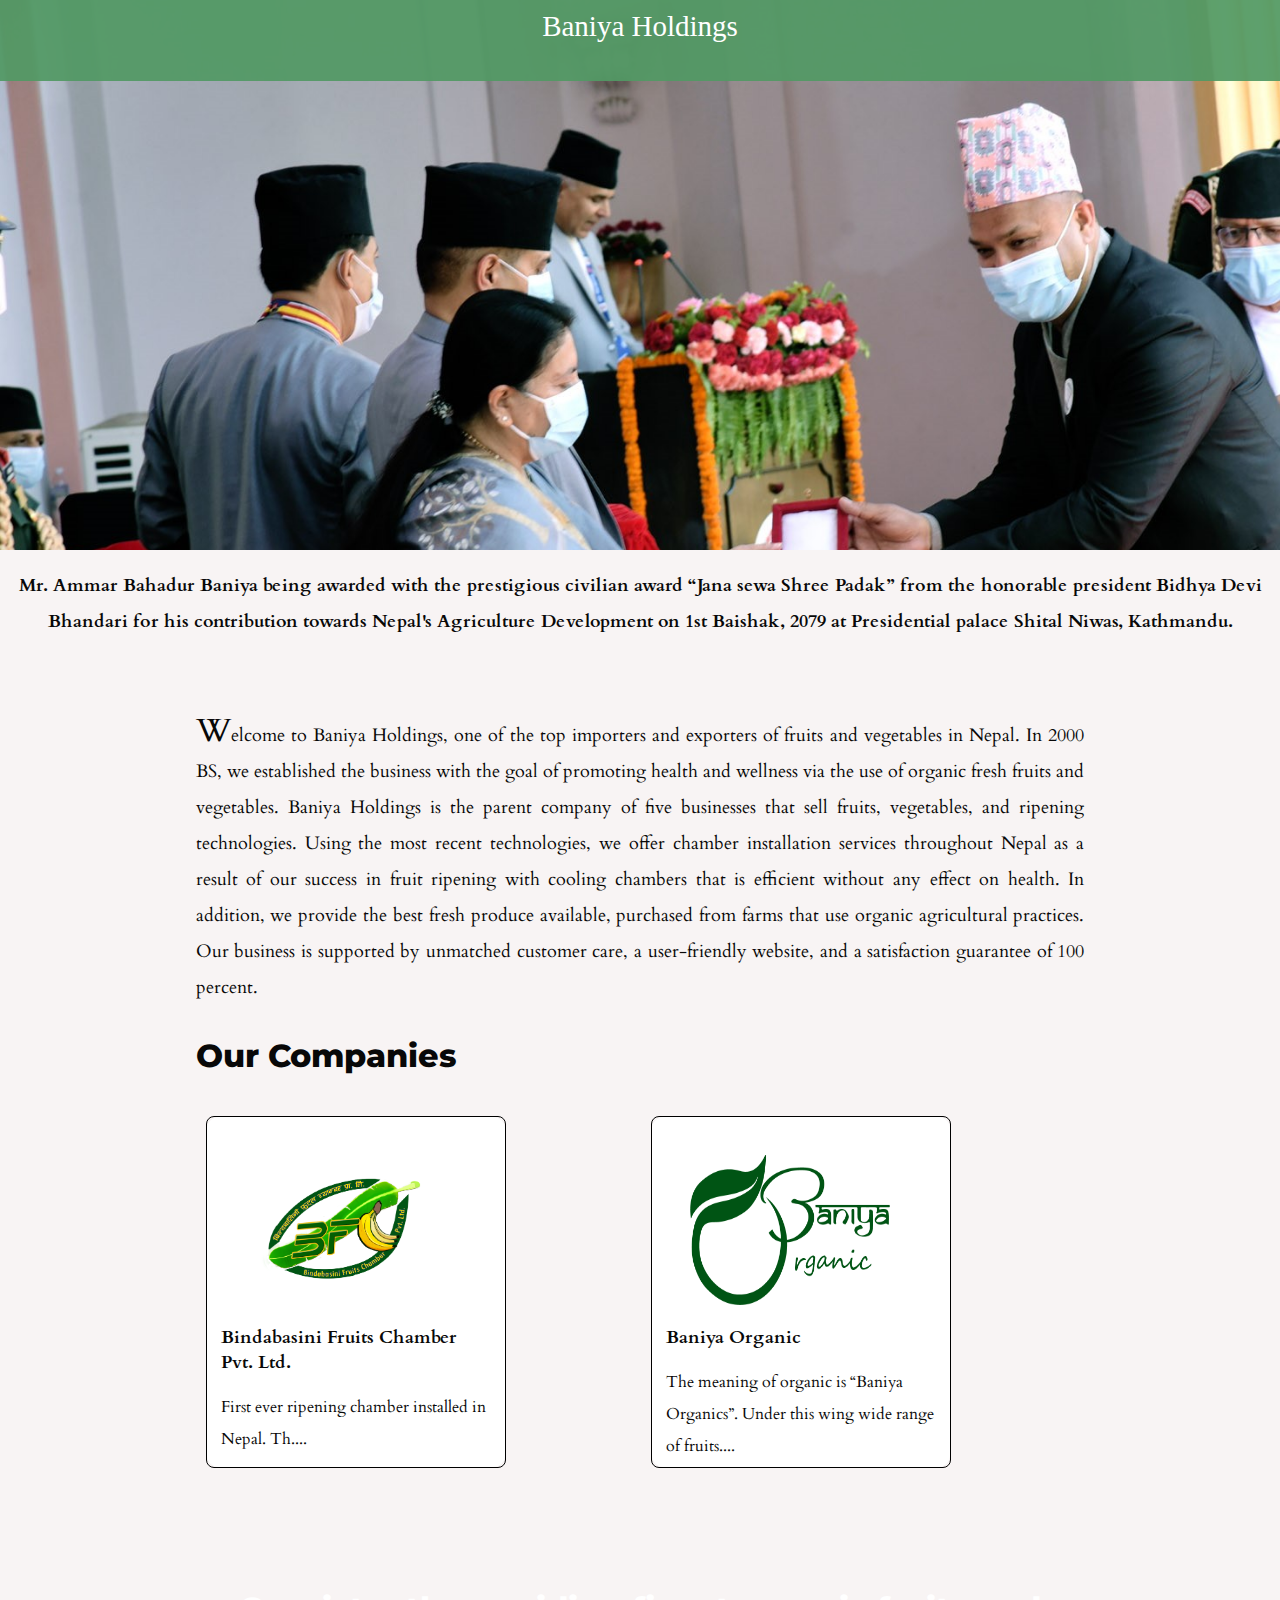
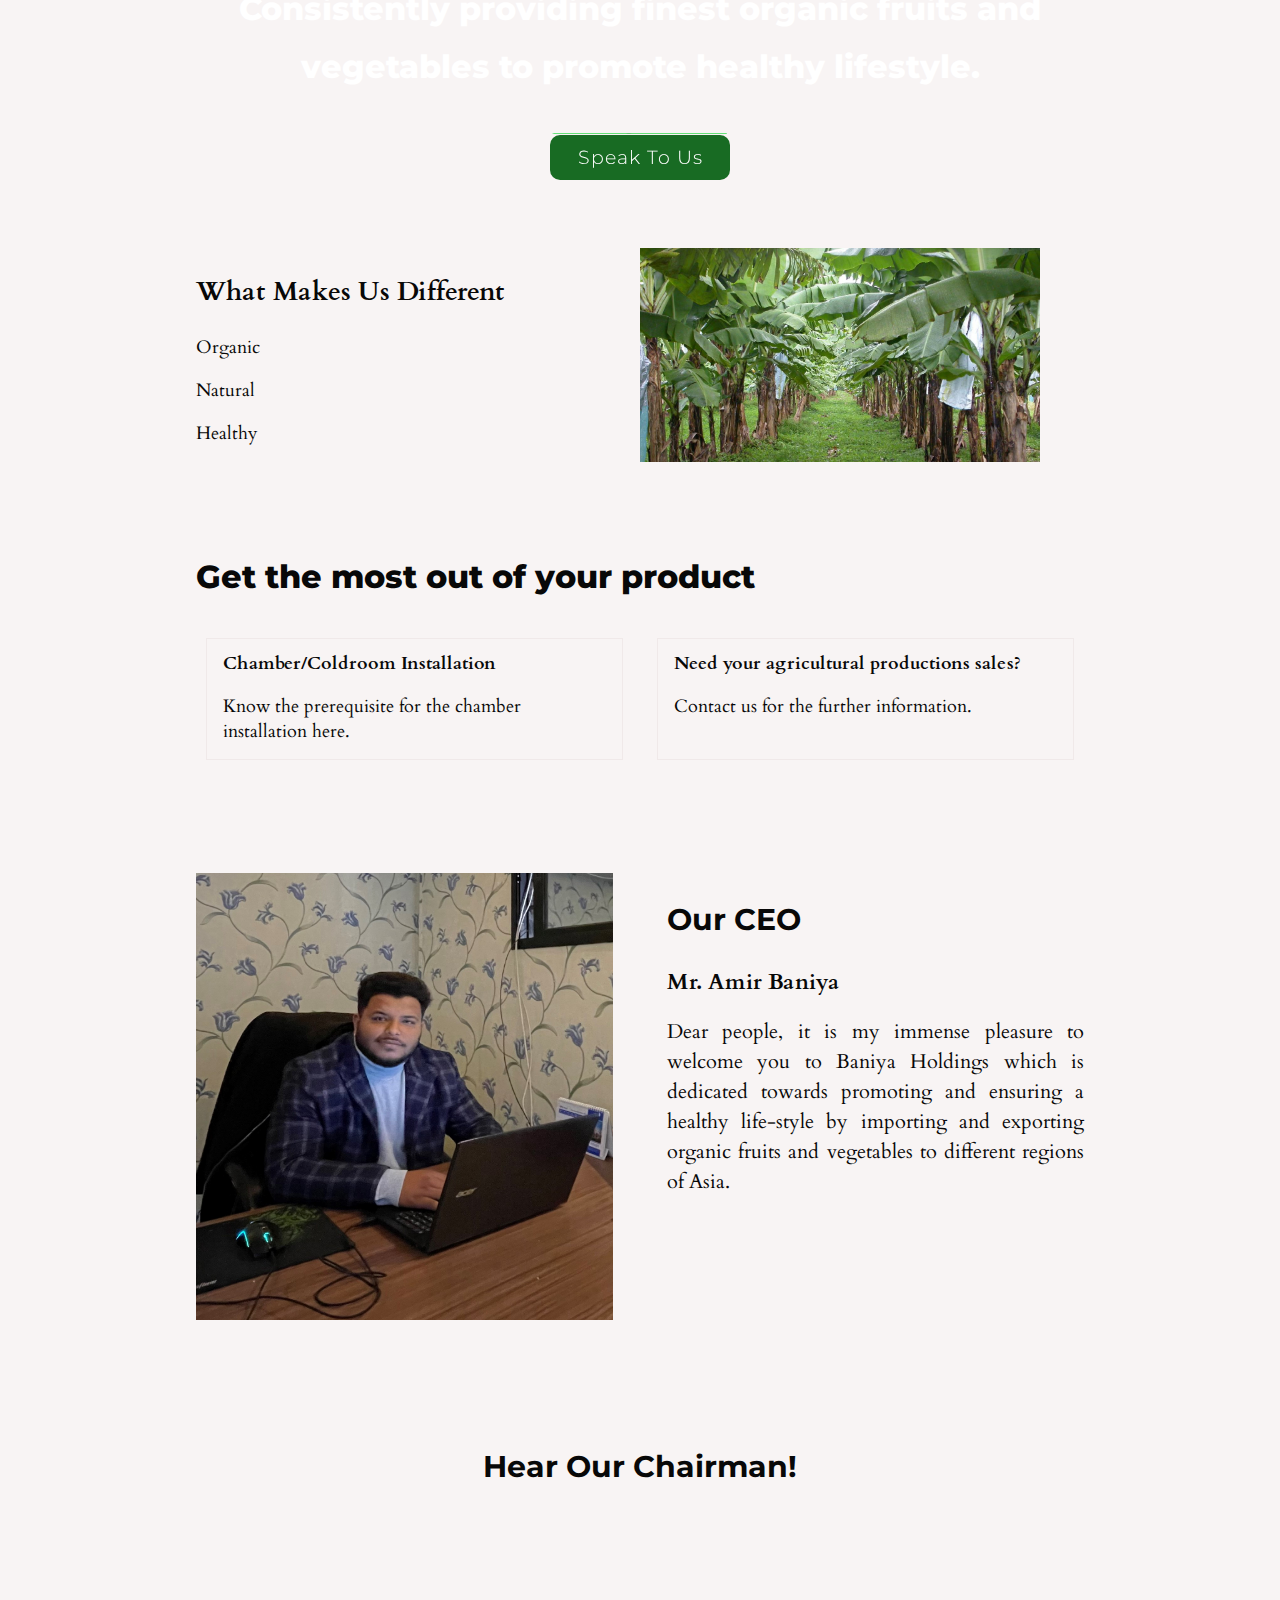
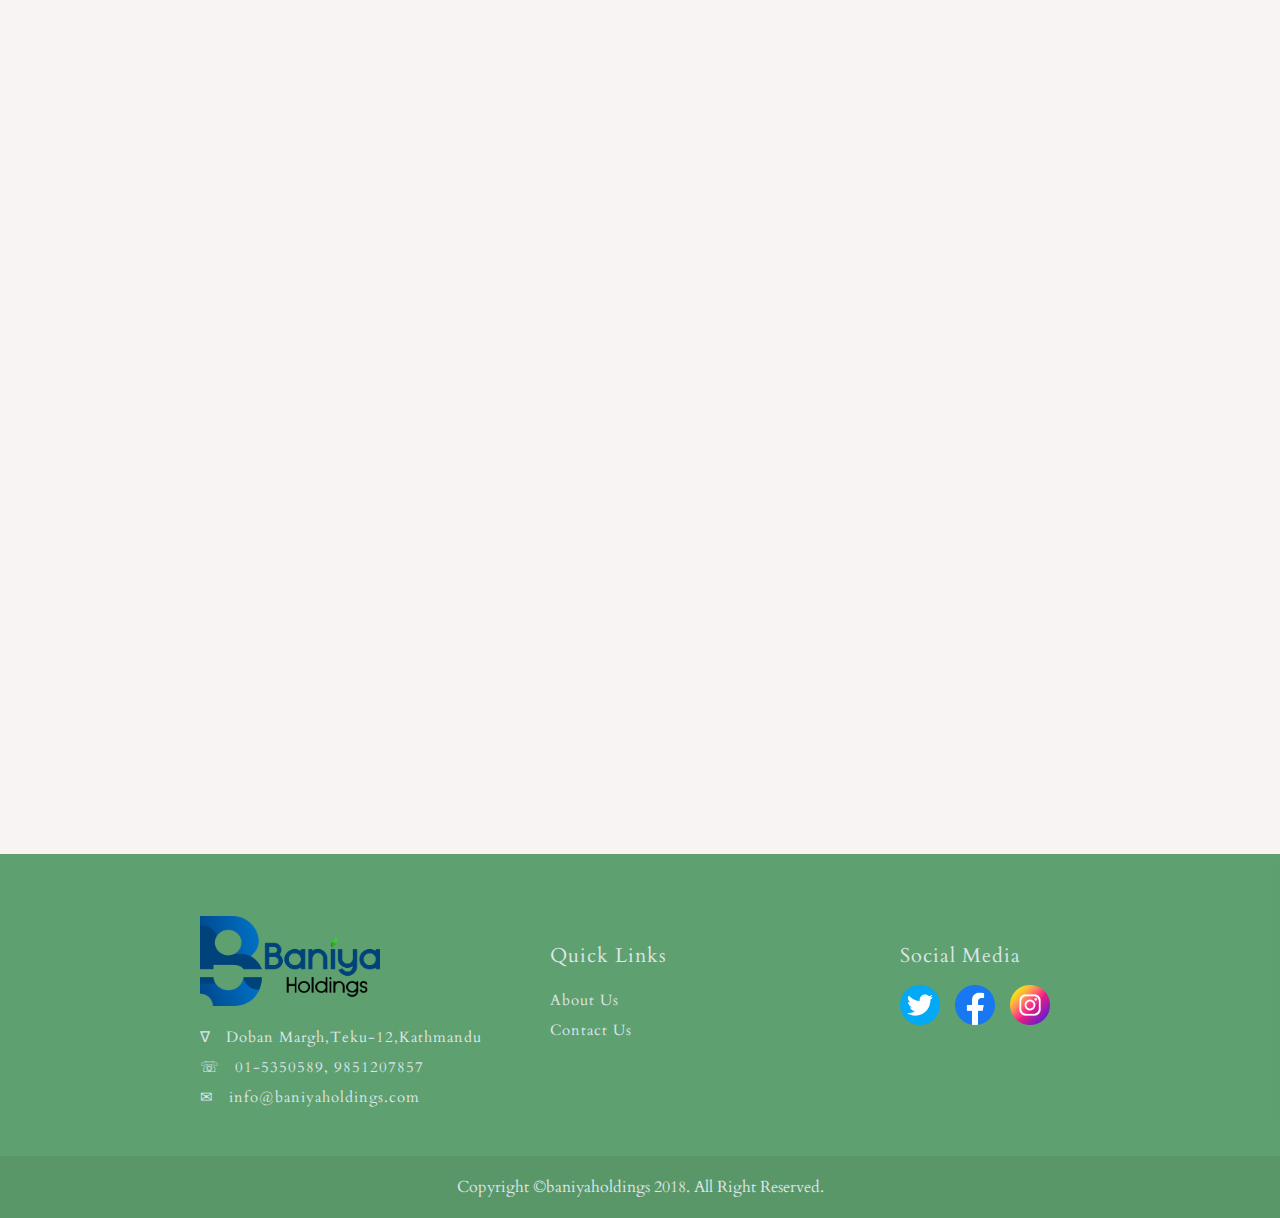
<file: index.html>
<html lang="en">
<head>
  <meta charset="UTF-8">
  <meta http-equiv="X-UA-Compatible" content="IE=edge">
  <meta name="viewport" content="width=device-width, initial-scale=1.0">
  <title>Baniya Holdings</title> 
  <!-- font link -->
  <link href='https://fonts.googleapis.com/css?family=Montserrat|Cardo' rel='stylesheet' type='text/css'>
  <!-- css link -->
  <link href='style.css' rel='stylesheet' type='text/css'>
  <!-- jquery -->
  <script type="text/javascript" src="https://code.jquery.com/jquery-1.9.1.js"></script>
  
  <script src="https://cdnjs.cloudflare.com/ajax/libs/OwlCarousel2/2.3.4/owl.carousel.min.js"></script>
  <link rel="stylesheet" href="https://cdnjs.cloudflare.com/ajax/libs/OwlCarousel2/2.3.4/assets/owl.carousel.min.css">
  <link rel="icon" style="width: 10px; height:10px" href="image/baniya_holdings.png" type="image/x-icon"c >


  <!-- navigation bar --> 
  <div id="header">
    <div class="fix_nav">
      <div  style="margin-top: 10px;">
        <span>Baniya Holdings</span>
      </div>
    </div>
    <header class="main_h">
      <div class="row">
        
        <a class="logo" href="index"><img width="100px" height="50px" src="image/bh.png" alt="BH"></a>
        
        <div class="mobile-toggle">
          <span></span>
          <span></span>
          <span></span>
        </div>
        <nav>
          <ul>
            <li><a href="/">Overview</a></li>
            <li><a href="gallery">Gallery</a></li>
            <li><a href="about">About</a></li>
            <li><a href="contact.php">Contact</a></li>
          </ul>
        </nav>
      </div>
    </header>
  </div>
</head>

<body>
  <!-- Hero content -->

    <div class="hero">
      <!-- <div></div>
        <h1><span>Mr. Ammar Bahadur Baniya being awarded with the prestigious civilian award “ Jana sewa Shree Padak”  from the honorable president Bidhya Devi Bhandari for his contribution towards Nepal's Agriculture Development on 1st Baishak, 2079 at Presidential palace Shital Niwas, Kathmandu.
        </span></h1>
      </div> -->
    </div>
  <p style="line-height: 2em;
  font-size: 18px;
  font-weight: 550;
  margin-bottom: 5px;
  text-align:center"><strong>Mr. Ammar Bahadur Baniya </strong>being awarded with the prestigious civilian award<strong> “Jana sewa Shree Padak” </strong> from the<strong> honorable president Bidhya Devi Bhandari</strong> for his contribution towards Nepal's Agriculture Development on 1st Baishak, 2079 at Presidential palace Shital Niwas, Kathmandu.</p>
  <!-- Body section -->
  <div class="row content">

    <!-- overview section -->
    
    <p class="overview" >Welcome to Baniya Holdings, one of the top importers and exporters of fruits and vegetables in Nepal.  In 2000 BS, we established the business with the goal of promoting health and wellness via the use of organic fresh fruits and vegetables. Baniya Holdings is the parent company of five businesses that sell fruits, vegetables, and ripening technologies. Using the most recent technologies, we offer chamber installation services throughout Nepal as a result of our success in fruit ripening with cooling chambers that is efficient without any effect on health. In addition, we provide the best fresh produce available, purchased from farms that use organic agricultural practices. Our business is supported by unmatched customer care, a user-friendly website, and a satisfaction guarantee of 100 percent. </p>
    
    
    <h1 class="heading">Our Companies</h1>
    <!-- parters section -->
    <div class="container">
    <div class="slider owl-carousel">        
        <div class="card_container" >
          <a href="BFC">
          <div class="card">
            <div class="card_img1"><img class="card_image1" src="image/BFC-logo.png" alt="Lago di Braies" ></div>
            <div class="card__details">
              <div class="name">Bindabasini Fruits Chamber Pvt. Ltd.</div>
              <p class="paragraph">First ever ripening chamber installed in Nepal. Th....</p>
            </div>
          </div>
        </a>
        </div>

        <div class="card_container">
          <a href="BOrg">
          <div class="card">
            <div class="card_img2"><img class="card_image1" src="image/baniyaorganicfinal.png" alt="Lago di Braies"></div>
            <div class="card__details">
              <div class="name">Baniya Organic</div>

              <p class="paragraph">The meaning of organic is “Baniya Organics”. Under this wing wide range of fruits....</p>
            </div>
          </div>
          </a>
        </div>
        
        <div class="card_container">
          <div class="card">
            <a href="Bind">
            <div class="card_img"><img class="card_image1" src="image/Bind.png" alt="Bindabasini Fruit Centre"></div>
            <div class="card__details">
              <div class="name">Bindabasini Fruit Centre</div>

              <p class="paragraph">This fruit centre covers the market with imported fruits from China.The specialty...
              </p>
            </div>
          </div>
        </a>
        </div>

        <div class="card_container">
          <div class="card">
            <a href="Gz">
            <div class="card_img"><img class="card_image1" src="image/FZ.png" alt="Greenzone"></div>
            <div class="card__details">
              <div class="name">Greenzone Fresh Fruits Technologies Pvt. Ltd.</div>

              <p class="paragraph">Ammar Bahadur Baniya the founder of Baniya ....</p>
            </div>
          </div>
        </a>
        </div>

        <div class="card_container">
          <a href="PFC">
          <div class="card">
            <div class="card_img1"><img class="card_image1" src="image/pfcc.png" alt="PokharaFruitCnete"></div>
            <div class="card__details">
              <div class="name">Pokhara Fruit Centre</div>

              <p class="paragraph">The legacy of Mr. Baniya started with this firm. The base of all companies established....</p>
            </div>
          </div>
        </a>
        </div>
    </div>
    </div>
    </div>

    <!-- our detail -->
  <div class="our_detail" style="text-align: center;">
    <div class="who_are_we">
    <h1 class="heading" style="color: rgb(255, 255, 255); opacity: 1;">Consistently providing finest organic fruits and vegetables to promote healthy lifestyle. </h1>
    <p style=" line-height: 1.5em;
    font-size: 28px;
    font-weight: 500; color: rgb(255, 255, 255); margin-bottom: 40px;"></p>
    <span class="button"><a href="contact"></a></span>
  </div>
  </div>



    <div class="row content">
      <!-- split page section -->
      <div class="page_section">
        <div class="page_section_detail">
            <h3>What Makes Us Different</h3>
            <p>Organic</p>
            <p>Natural</p>
            <p>Healthy</p>

        </div>
        <div class="page_section_image">
          <img class="page_image" src="image/banana.jpg" alt="Picture">
        </div>
      </div>

      <!-- two cards -->
      <div class="cards_container">
        <h1  class="heading">Get the most out of your product</h1>
        <div class="cards">
          <div class="cardsfirst">
            <div class="cardinfo">
              <div class="name">Chamber/Coldroom Installation</div>
              <p >Know the prerequisite for the chamber installation here.</p>
            </div>
          </div>
          <div class="cardssecond">
            <div class="cardinfo">
              <div class="name">Need your agricultural productions sales?</div>
              <p >Contact us for the further information.</p>
            </div>
          </div>
        </div>
      </div>

      <!-- ceo details -->
      <div class="ceo_Section">
        <div class="split1" >
          <img width="100%" height="90%"  src="image/managingdirector.jpg" alt="CEO ">
        </div>
          <div  class="split2">
            <h1>Our CEO</h1>
            <h2>Mr. Amir Baniya</h2>
            <p>Dear people, it is my immense pleasure to welcome you to Baniya Holdings which is dedicated towards promoting and ensuring a healthy life-style by importing and exporting organic fruits and vegetables to different regions of Asia.
            </p>
          </div>
        </div>

      
      </div>
      


      <!-- our team -->
      <!-- <div>
        <h1 class="heading">Our Team</h1>
      <div class="team_card_container">
        <div class="team_card">
          <img src="https://ebizfiling.com/wp-content/uploads/2017/12/images_20-3.jpg" alt="Avatar" >
          <div class="team_card_details">
            <h4><b>John Doe</b></h4> 
            <p>Architect & Engineer</p> 
          </div>
        </div>
        <div class="team_card">
          <img src="https://ebizfiling.com/wp-content/uploads/2017/12/images_20-3.jpg" alt="Avatar" >
          <div class="team_card_details">
            <h4><b>John Doe</b></h4> 
            <p>Architect & Engineer</p> 
          </div>
        </div>
        <div class="team_card">
          <img src="https://ebizfiling.com/wp-content/uploads/2017/12/images_20-3.jpg" alt="Avatar" >
          <div class="team_card_details">
            <h4><b>John Doe</b></h4> 
            <p>Architect & Engineer</p> 
          </div>
        </div>
        
      </div>
    </div> -->
  </div>
</div>

<h1 style="justify-content: center; display:grid">Hear Our Chairman!</h1>
<div class="yt_video">
  <iframe width="460" height="215" src="https://www.youtube.com/embed/PK5e71utq88" title="YouTube video player" frameborder="0" allow="accelerometer; autoplay; clipboard-write; encrypted-media; gyroscope; picture-in-picture" allowfullscreen></iframe>
</div>
 <div class="yt_video">
  <iframe width="460" height="215" src="https://www.youtube-nocookie.com/embed/MSHqV8GHfNQ?start=563" title="YouTube video player" frameborder="0" allow="accelerometer; autoplay; clipboard-write; encrypted-media; gyroscope; picture-in-picture" allowfullscreen></iframe>
</div>
<div class="yt_video">
  <iframe width="460" height="215" src="https://www.youtube.com/embed/fcBsM1ITjek" title="YouTube video player" frameborder="0" allow="accelerometer; autoplay; clipboard-write; encrypted-media; gyroscope; picture-in-picture" allowfullscreen></iframe>
</div>
<div class="yt_video">
  <iframe width="460" height="215" src="https://www.youtube.com/embed/lv-rncQDg5E" title="YouTube video player" frameborder="0" allow="accelerometer; autoplay; clipboard-write; encrypted-media; gyroscope; picture-in-picture" allowfullscreen></iframe>
</div>


 

  

  <!-- Footer -->
  <footer id="whole_footer">
    <div class="footer">

        <div class="footer__addr">
          <div class="imagefooter"><img width="180px" height="90px"  src="image/baniya_holdings.png"></div>
          <ul class="nav__ul">
            <li>
                &#8711; &nbsp; Doban Margh,Teku-12,Kathmandu
              </li>
            <li>
                &#9743; &nbsp; <span>01-5350589</span>, <span>9851207857</span>
            </li>
            <li>
            &#9993; &nbsp; <span><a href="mailto:info@baniyaholdings.com">info@baniyaholdings.com</a></span>
            </li>    
          </ul>
        </div>


        <div class="footer__addr">
          <h2>Quick Links</h2>
          <ul class="nav__ul">
              <li>
                <a href="about">About Us</a>
              </li>  
              <li>
                <a href="contact">Contact Us</a>
              </li>
          </ul>
        </div>
          
        <div class="footer__addr">
          <h2 class="nav__title">Social Media</h2>
          <div>
            <ul class="social_media">
              <li><a href="https://twitter.com/baniyaholdings"><img width="40px" height="40px" src="image/twitter (1).png" alt="Twitter"></a></li>
              <li><a href="https://www.facebook.com/baniyaholdings"><img width="40px" height="40px" src="image/facebook (1).png" alt="Facebook"></a></li>
              <li><a href="https://www.instagram.com/baniya_holdings/"><img width="40px" height="40px" src="image/instagram (1).png" alt="Instagram"></a></li>
            </ul>
          </div>
        </div>

    </div>
  
    <div class="line"></div>

    
  </footer>
  <div class="footer_end">
    <span>Copyright ©baniyaholdings 2018. All Right Reserved.</span>
  </div>
   
  <!-- js link -->
  <script src="script.js"></script>
  <script>
    $(".slider").owlCarousel({
      loop: true,
      autoplay: true,
      responsiveClass: true,
      autoplayTimeout: 3000, //2000ms = 2s;
      autoplayHoverPause: true,
      responsive: {
    0: {
      items: 1
    },

    600: {
      items: 2
    },

    1366: {
      items: 3
    }
  }
    });
 </script>
</body>
</html>
</file>
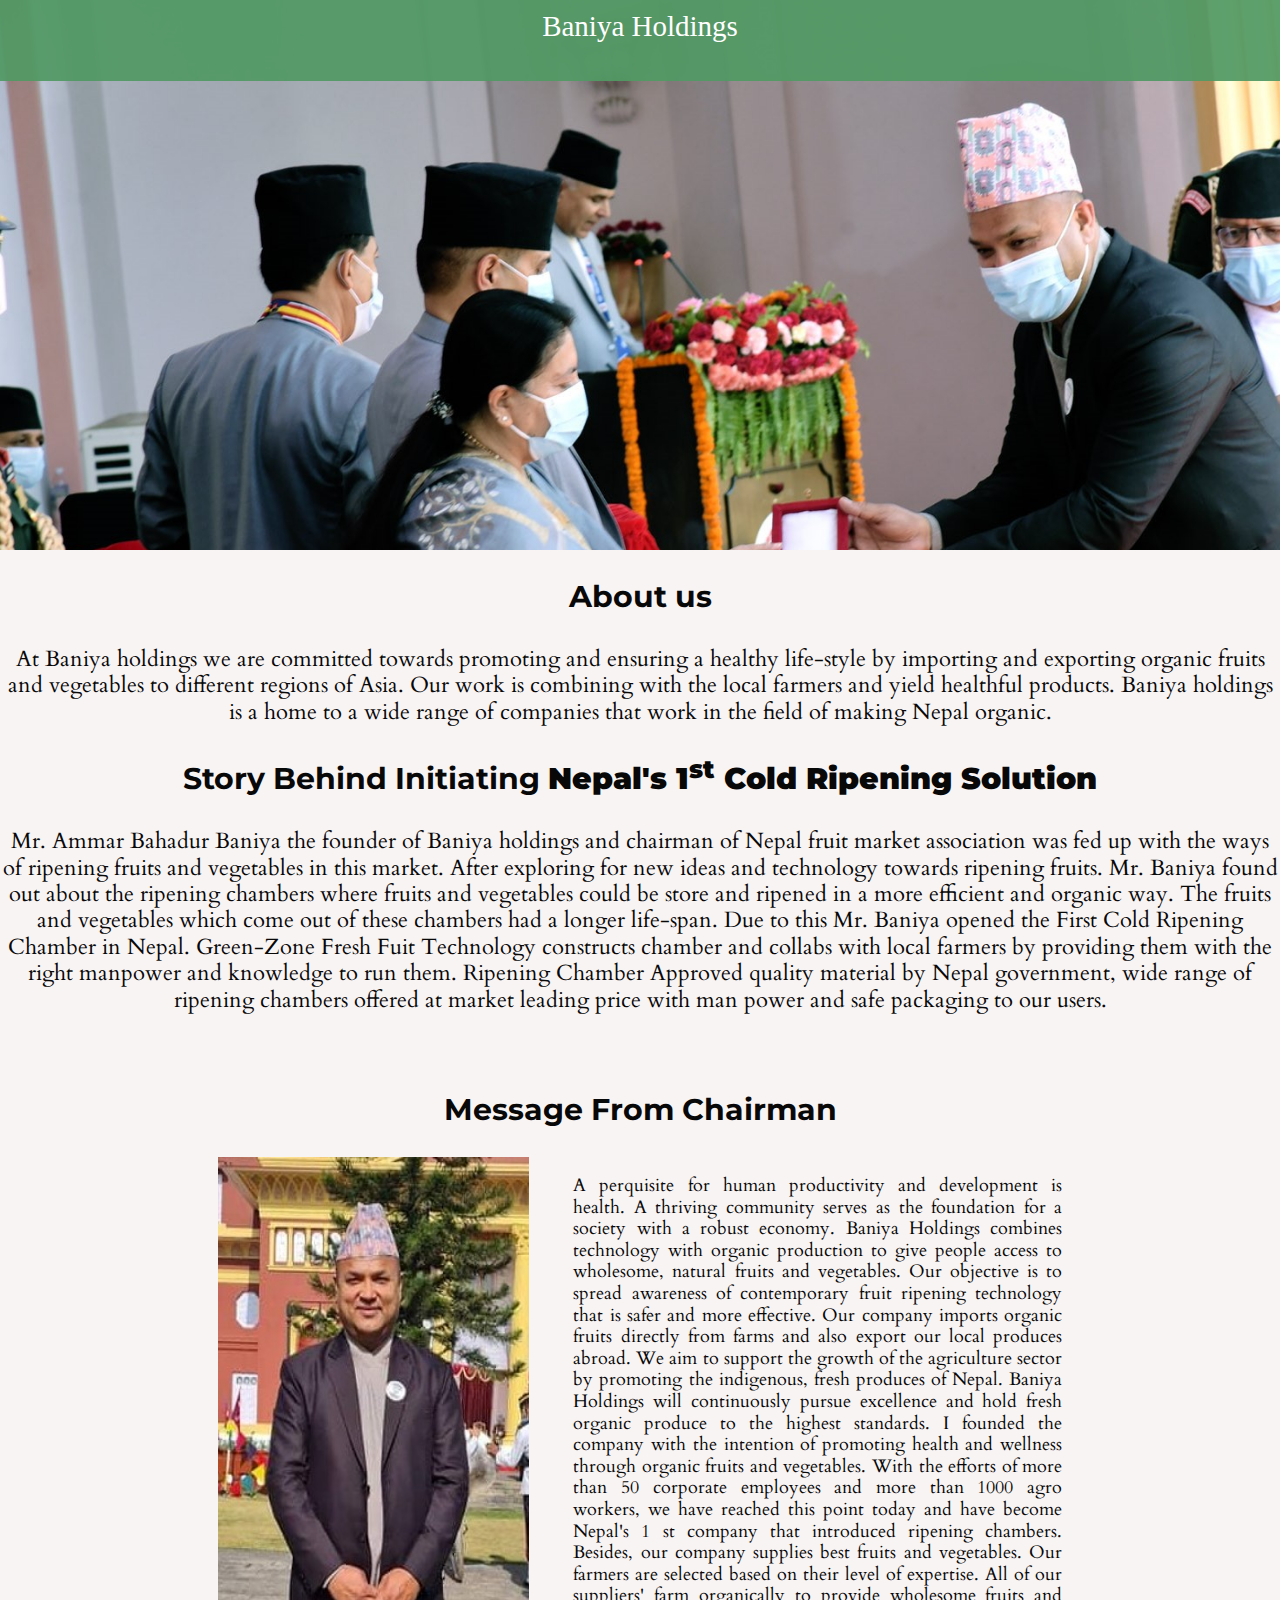
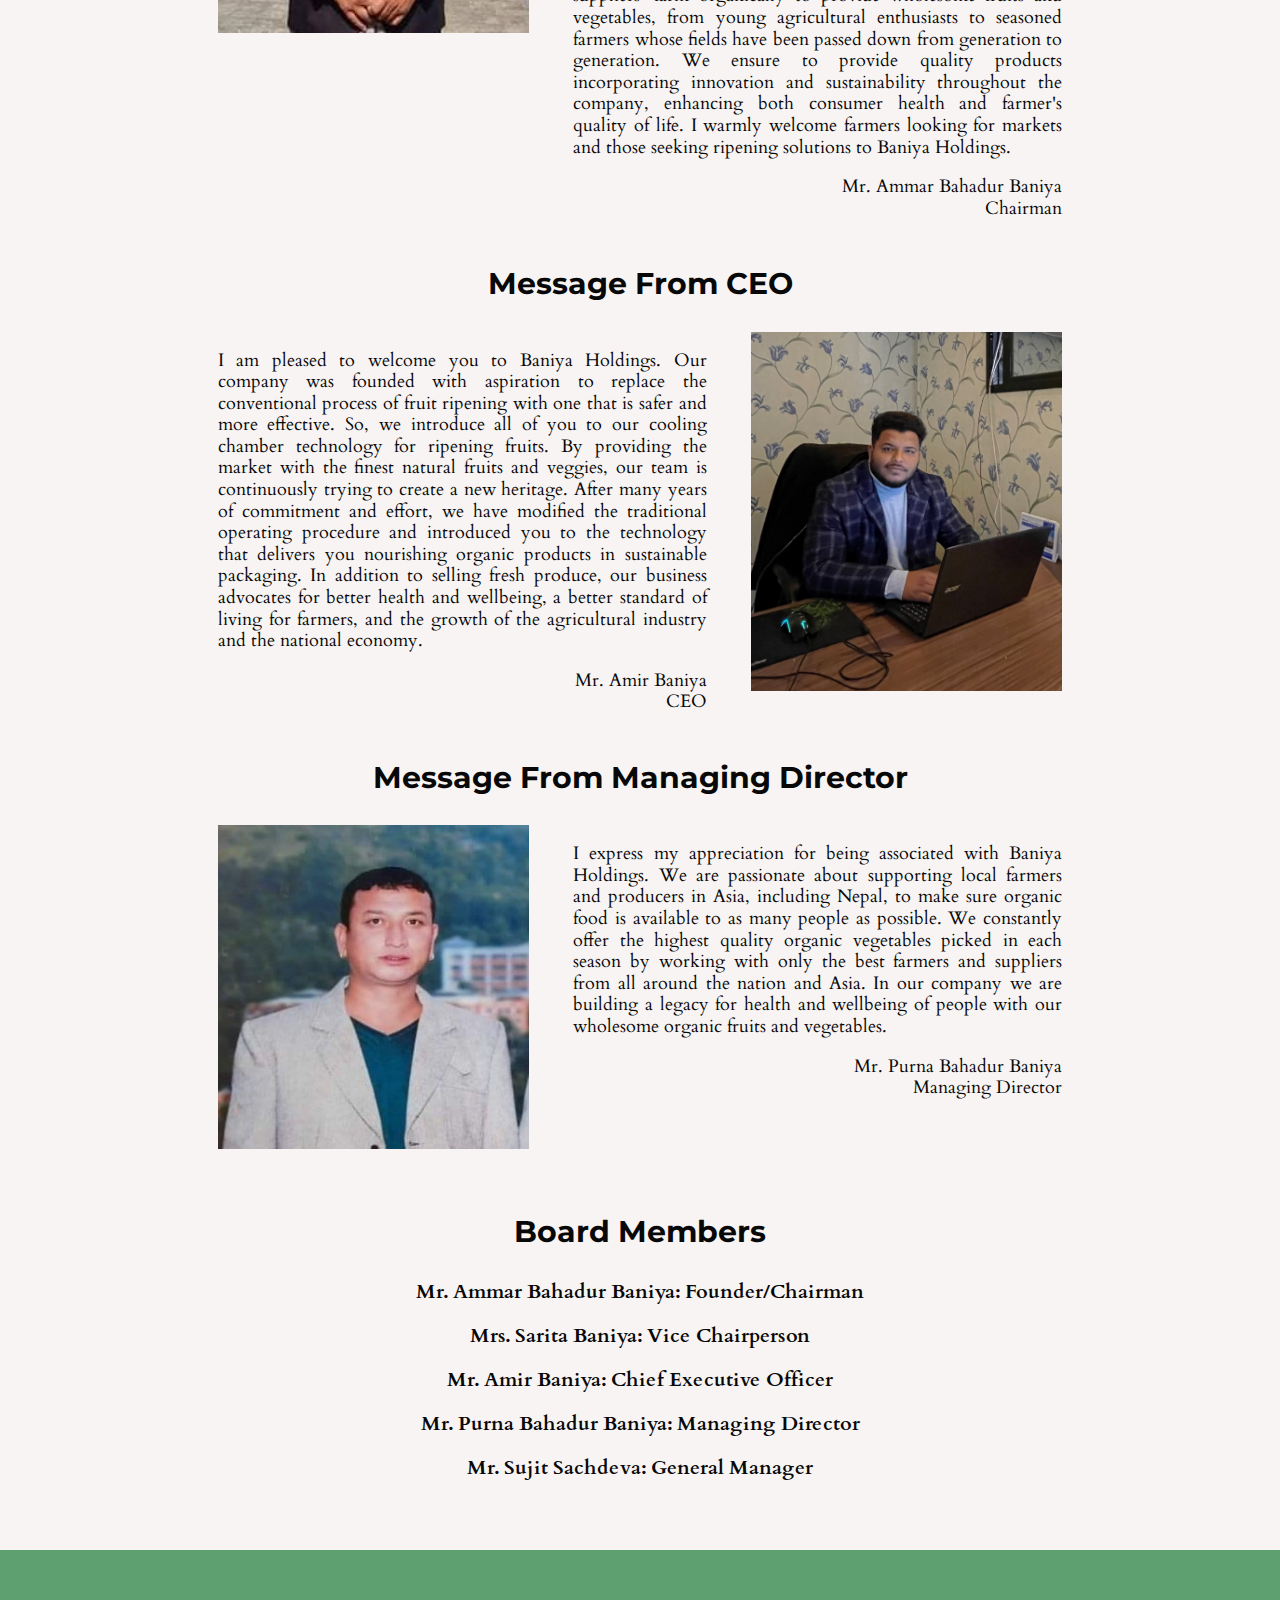
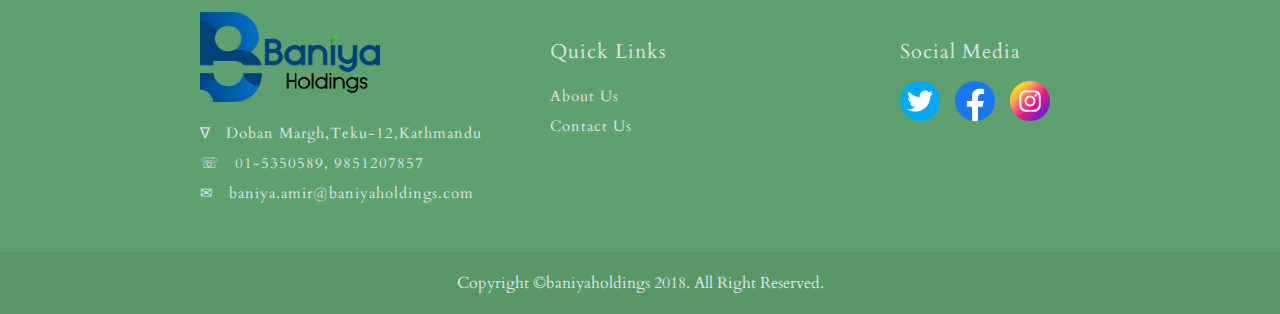
<file: about.html>
<html lang="en">
<head>
  <meta charset="UTF-8">
  <meta http-equiv="X-UA-Compatible" content="IE=edge">
  <meta name="viewport" content="width=device-width, initial-scale=1.0">
  <title>Baniya Holdings</title> 
  <!-- font link -->
  <link href='https://fonts.googleapis.com/css?family=Montserrat|Cardo' rel='stylesheet' type='text/css'>
  <!-- css link -->
  <link href='style.css' rel='stylesheet' type='text/css'>
  <!-- jquery -->
  <script type="text/javascript" src="https://code.jquery.com/jquery-1.9.1.js"></script>
  <!-- navigation bar --> 
  <div id="header">
    <div class="fix_nav">
      <div  style="margin-top: 10px;">
        <span>Baniya Holdings</span>
      </div>
    </div>
    <header class="main_h">
      <div class="row">
        <a class="logo" href="index"><img width="100px" height="50px" src="image/bh.png" alt="BH"></a>
        <div class="mobile-toggle">
          <span></span>
          <span></span>
          <span></span>
        </div>
        <nav>
          <ul>
            <li><a href="/">Overview</a></li>
            <li><a href="gallery">Gallery</a></li>
            <li><a href="about">About</a></li>
            <li><a href="contact">Contact</a></li>
          </ul>
        </nav>
      </div>
    </header>
  </div>
</head>

<body>
  <!-- Hero content -->
  <div class="hero">
    <!-- <div></div>
      <h1><span>Mr. Ammar Bahadur Baniya being awarded with the prestigious civilian award “ Jana sewa Shree Padak”  from the honorable president Bidhya Devi Bhandari for his contribution towards Nepal's Agriculture Development on 1st Baishak, 2079 at Presidential palace Shital Niwas, Kathmandu.
      </span></h1>
    </div> -->
  </div>
  <h1 style="text-align: center; font-size:30px;">About us</h1>
  <p style=" font-size: 22px;
  font-weight: 500;
  line-height: 1.2;
  text-align: center;
  text-justify: inter-word;"> At Baniya holdings we are committed towards promoting and ensuring a healthy life-style by importing and exporting organic fruits and vegetables to different regions of Asia. Our work is combining with the local farmers and yield healthful products. Baniya holdings is a home to a wide range of companies that work in the field of making Nepal organic.</p>
    
    <h1 style="text-align: center; font-size:30px;">Story Behind Initiating <b> Nepal's 1<sup>st</sup> Cold Ripening Solution</b></h1>
    <p style=" font-size: 22px;
  font-weight: 500;
  line-height: 1.2;
  text-align: center;
  text-justify: inter-word;
  margin-bottom: 0px;"> Mr. Ammar Bahadur Baniya the founder of Baniya holdings and chairman of Nepal fruit market association was fed up with the ways of ripening fruits and vegetables in this market. After exploring for new ideas and technology towards ripening fruits. Mr. Baniya found out about the ripening chambers where fruits and vegetables could be store and ripened in a more efficient and organic way. The fruits and vegetables which come out of these chambers had a longer life-span. Due to this Mr. Baniya opened the First Cold Ripening Chamber in Nepal. Green-Zone Fresh Fuit Technology constructs chamber and collabs with local farmers by providing them with the right manpower and knowledge to run them. Ripening Chamber Approved quality material by Nepal government, wide range of ripening chambers offered at market leading price with man power and safe packaging to our users.</p>
  <!-- Body section -->
  <div class="row content">

    <!-- overview section -->
      <h1 style="text-align: center; font-size:30px;margin-top: 20px;">Message From Chairman </h1>

            <div class="manager_Section">
            
              <div  class="split3">
                <img width="100%" height="70%"  src="image/ceoo.jpg" alt="BOD">
              </div>
              <div class="split4" >
                 <p>A perquisite for human productivity and development is health. A thriving community serves as
                  the foundation for a society with a robust economy. Baniya Holdings combines technology with
                  organic production to give people access to wholesome, natural fruits and vegetables. Our
                  objective is to spread awareness of contemporary fruit ripening technology that is safer and more
                  effective. Our company imports organic fruits directly from farms and also export our local
                  produces abroad. We aim to support the growth of the agriculture sector by promoting the
                  indigenous, fresh produces of Nepal. Baniya Holdings will continuously pursue excellence and
                  hold fresh organic produce to the highest standards.
                  I founded the company with the intention of promoting health and wellness through organic
                  fruits and vegetables. With the efforts of more than 50 corporate employees and more than 1000
                  agro workers, we have reached this point today and have become Nepal&#39;s 1 st company that
                  introduced ripening chambers. Besides, our company supplies best fruits and vegetables. Our
                  farmers are selected based on their level of expertise. All of our suppliers&#39; farm organically to
                  provide wholesome fruits and vegetables, from young agricultural enthusiasts to seasoned
                  farmers whose fields have been passed down from generation to generation. We ensure to
                  provide quality products incorporating innovation and sustainability throughout the company,
                  enhancing both consumer health and farmer&#39;s quality of life. I warmly welcome farmers looking
                  for markets and those seeking ripening solutions to Baniya Holdings.</p>
                  <p style="text-align: right;">Mr. Ammar Bahadur Baniya<br>Chairman </p>
                  
              </div>
                
              </div>
              <h1 style="text-align: center; font-size:30px;">Message From CEO</h1>
              <div class="manager_Section">
               
                <div  class="split5">
                  <p>I am pleased to welcome you to Baniya Holdings. Our company was founded with aspiration to
                    replace the conventional process of fruit ripening with one that is safer and more effective. So,
                    we introduce all of you to our cooling chamber technology for ripening fruits. By providing the
                    market with the finest natural fruits and veggies, our team is continuously trying to create a new
                    heritage. After many years of commitment and effort, we have modified the traditional operating
                    procedure and introduced you to the technology that delivers you nourishing organic products in
                    sustainable packaging. In addition to selling fresh produce, our business advocates for better
                    health and wellbeing, a better standard of living for farmers, and the growth of the agricultural
                    industry and the national economy.
                    </p>
                    <p style="text-align: right;">Mr. Amir Baniya<br>CEO</p>
                  
                </div>
                <div class="split6" >
                  <img width="100%" height="90%"  src="image/managingdirector.jpg" alt="BOD">
                </div>
                  
                </div>
                <h1 style="text-align: center; font-size:30px;">Message From Managing Director</h1>

            <div class="manager_Section">
            
              <div  class="split3">
                <img width="100%" height="90%"  src="image/kakaaa.jpg" alt="BOD">
              </div>
              <div class="split4" >
                 <p> I express my appreciation for being associated with Baniya Holdings. We are passionate about
                  supporting local farmers and producers in Asia, including Nepal, to make sure organic food is
                  available to as many people as possible. We constantly offer the highest quality organic
                  vegetables picked in each season by working with only the best farmers and suppliers from all
                  around the nation and Asia. In our company we are building a legacy for health and wellbeing of
                  people with our wholesome organic fruits and vegetables. </p>
                  <p style="text-align: right;">Mr. Purna Bahadur Baniya<br>Managing Director</p>

              </div>
                
              </div>
              <h1 style="text-align: center; font-size:30px;">Board Members</h1>
              <div class="bod_members">
                <p>Mr. Ammar Bahadur Baniya: Founder/Chairman</p>
                <p>Mrs. Sarita Baniya: Vice Chairperson</p>
                <p>Mr. Amir Baniya: Chief Executive Officer</p>
                <p>Mr. Purna Bahadur Baniya: Managing Director</p>
                <p>Mr. Sujit Sachdeva: General Manager</p>
              </div>

  </div>

    

    
    <!-- Footer -->
  <footer id="whole_footer">
    <!-- <div class="rounded_bottom"></div> -->
    
    <div class="footer">

        <div class="footer__addr">
          <div class="imagefooter"><img width="180px" height="90px"  src="image/baniya_holdings.png"></div>
          <ul class="nav__ul">
            <li>
                &#8711; &nbsp; Doban Margh,Teku-12,Kathmandu
              </li>
            <li>
                &#9743; &nbsp; <span>01-5350589</span>, <span>9851207857</span>
            </li>
            <li>
            &#9993; &nbsp; <span><a href="mailto:baniya.amir@baniyaholdings.com">baniya.amir@baniyaholdings.com</a></span>
            </li>    
          </ul>
        </div>


        <div class="footer__addr">
          <h2>Quick Links</h2>
          <ul class="nav__ul">
              <li>
                <a href="about">About Us</a>
              </li>  
              <li>
                <a href="contact">Contact Us</a>
              </li>
          </ul>
        </div>
          
        <div class="footer__addr">
          <h2 class="nav__title">Social Media</h2>
          <div>
            <ul class="social_media">
              <li><a href="#"><img width="40px" height="40px" src="image/twitter (1).png" alt="Twitter"></a></li>
              <li><a href="#"><img width="40px" height="40px" src="image/facebook (1).png" alt="Facebook"></a></li>
              <li><a href="#"><img width="40px" height="40px" src="image/instagram (1).png" alt="Instagram"></a></li>
            </ul>
          </div>
        </div>

    </div>
  
    <div class="line"></div>

    
  </footer>
  <div class="footer_end">
    <span>Copyright ©baniyaholdings 2018. All Right Reserved.</span>
  </div>
   
   
  <!-- js link -->
  <script src="script.js"></script>

</body>
</html>
</file>
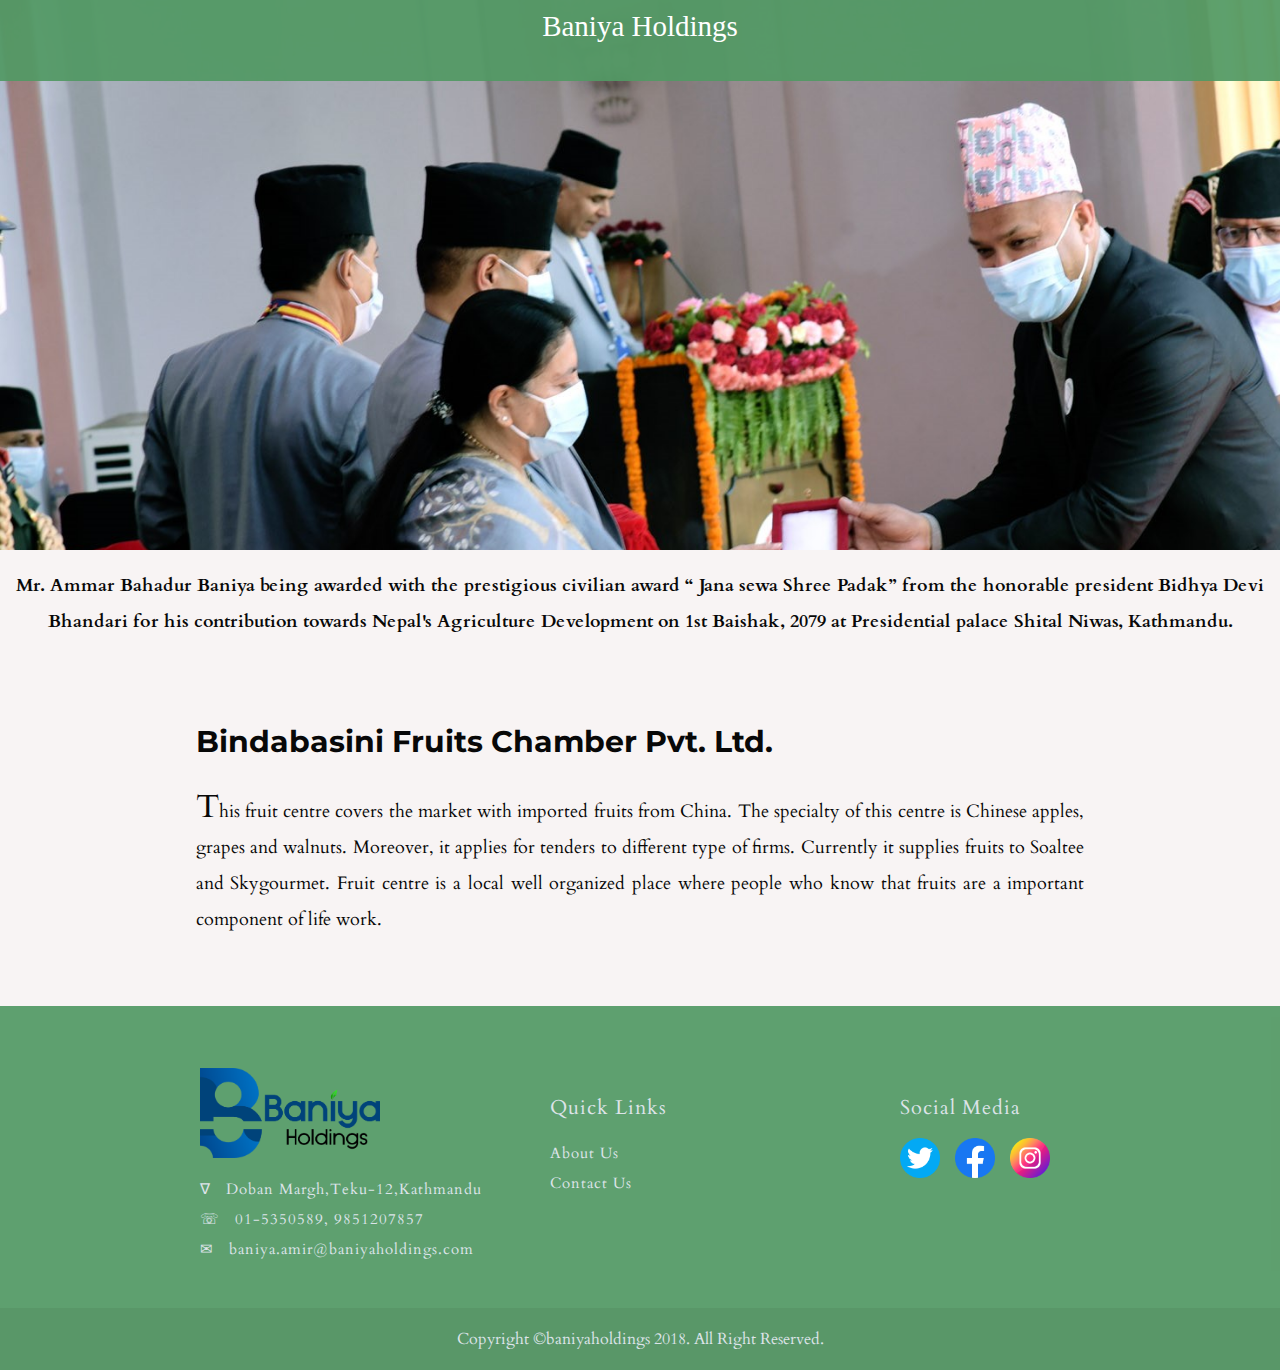
<file: BFC.html>
<html lang="en">
<head>
  <meta charset="UTF-8">
  <meta http-equiv="X-UA-Compatible" content="IE=edge">
  <meta name="viewport" content="width=device-width, initial-scale=1.0">
  <title>Baniya Holdings</title> 
  <!-- font link -->
  <link href='https://fonts.googleapis.com/css?family=Montserrat|Cardo' rel='stylesheet' type='text/css'>
  <!-- css link -->
  <link href='style.css' rel='stylesheet' type='text/css'>
  <script type="text/javascript" src="https://code.jquery.com/jquery-1.9.1.js"></script>
  <!-- navigation bar --> 
  <div id="header">
    <div class="fix_nav">
      <div  style="margin-top: 10px;">
        <span>Baniya Holdings</span>
      </div>
    </div>
    <header class="main_h">
      <div class="row">
        <a class="logo" href="index"><img width="100px" height="50px" src="image/bh.png" alt="BH"></a>
        <div class="mobile-toggle">
          <span></span>
          <span></span>
          <span></span>
        </div>
        <nav>
          <ul>
            <li><a href="/">Overview</a></li>
            <li><a href="gallery">Gallery</a></li>
            <li><a href="about">About</a></li>
            <li><a href="contact">Contact</a></li>
          </ul>
        </nav>
      </div>
    </header>
  </div>
</head>

<body>
  <!-- Hero content -->
  <div class="hero">
    <!-- <div></div>
      <h1><span>Mr. Ammar Bahadur Baniya being awarded with the prestigious civilian award “ Jana sewa Shree Padak”  from the honorable president Bidhya Devi Bhandari for his contribution towards Nepal's Agriculture Development on 1st Baishak, 2079 at Presidential palace Shital Niwas, Kathmandu.
      </span></h1>
    </div> -->
  </div>
  <p style="line-height: 2em;
  font-size: 18px;
  font-weight: 550;
  margin-bottom: 5px;
  text-align:center"><strong>Mr. Ammar Bahadur Baniya </strong>being awarded with the prestigious civilian award<strong> “ Jana sewa Shree Padak” </strong> from the<strong> honorable president Bidhya Devi Bhandari</strong> for his contribution towards Nepal's Agriculture Development on 1st Baishak, 2079 at Presidential palace Shital Niwas, Kathmandu.</p>
    
  <!-- Body section -->
  <div class="row content">

    <!-- overview section -->
    <h1 class="sec01">Bindabasini Fruits Chamber Pvt. Ltd. </h1>
    <p class="overview"> 	This fruit centre covers the market with
      imported fruits from China. The specialty of this centre is Chinese apples,
      grapes and walnuts. Moreover, it applies for tenders to different type of firms.
      Currently it supplies fruits to Soaltee and Skygourmet.
      Fruit centre is a local well organized place where people who know that fruits
      are a important component of life work.</p>
  </div>
   

  <!-- Footer -->
  <!-- Footer -->
  <footer id="whole_footer">
    <!-- <div class="rounded_bottom"></div> -->
    
    <div class="footer">

        <div class="footer__addr">
          <div class="imagefooter"><img width="180px" height="90px"  src="image/baniya_holdings.png"></div>
          <ul class="nav__ul">
            <li>
                &#8711; &nbsp; Doban Margh,Teku-12,Kathmandu
              </li>
            <li>
                &#9743; &nbsp; <span>01-5350589</span>, <span>9851207857</span>
            </li>
            <li>
            &#9993; &nbsp; <span><a href="mailto:baniya.amir@baniyaholdings.com">baniya.amir@baniyaholdings.com</a></span>
            </li>    
          </ul>
        </div>


        <div class="footer__addr">
          <h2>Quick Links</h2>
          <ul class="nav__ul">
              <li>
                <a href="about">About Us</a>
              </li>  
              <li>
                <a href="contact">Contact Us</a>
              </li>
          </ul>
        </div>
          
        <div class="footer__addr">
          <h2 class="nav__title">Social Media</h2>
          <div>
            <ul class="social_media">
              <li><a href="#"><img width="40px" height="40px" src="image/twitter (1).png" alt="Twitter"></a></li>
              <li><a href="#"><img width="40px" height="40px" src="image/facebook (1).png" alt="Facebook"></a></li>
              <li><a href="#"><img width="40px" height="40px" src="image/instagram (1).png" alt="Instagram"></a></li>
            </ul>
          </div>
        </div>

    </div>
  
    <div class="line"></div>

    
  </footer>
  <div class="footer_end">
    <span>Copyright ©baniyaholdings 2018. All Right Reserved.</span>
  </div>
   
  
   <script src="script.js"></script>

</body>
</html>
</file>
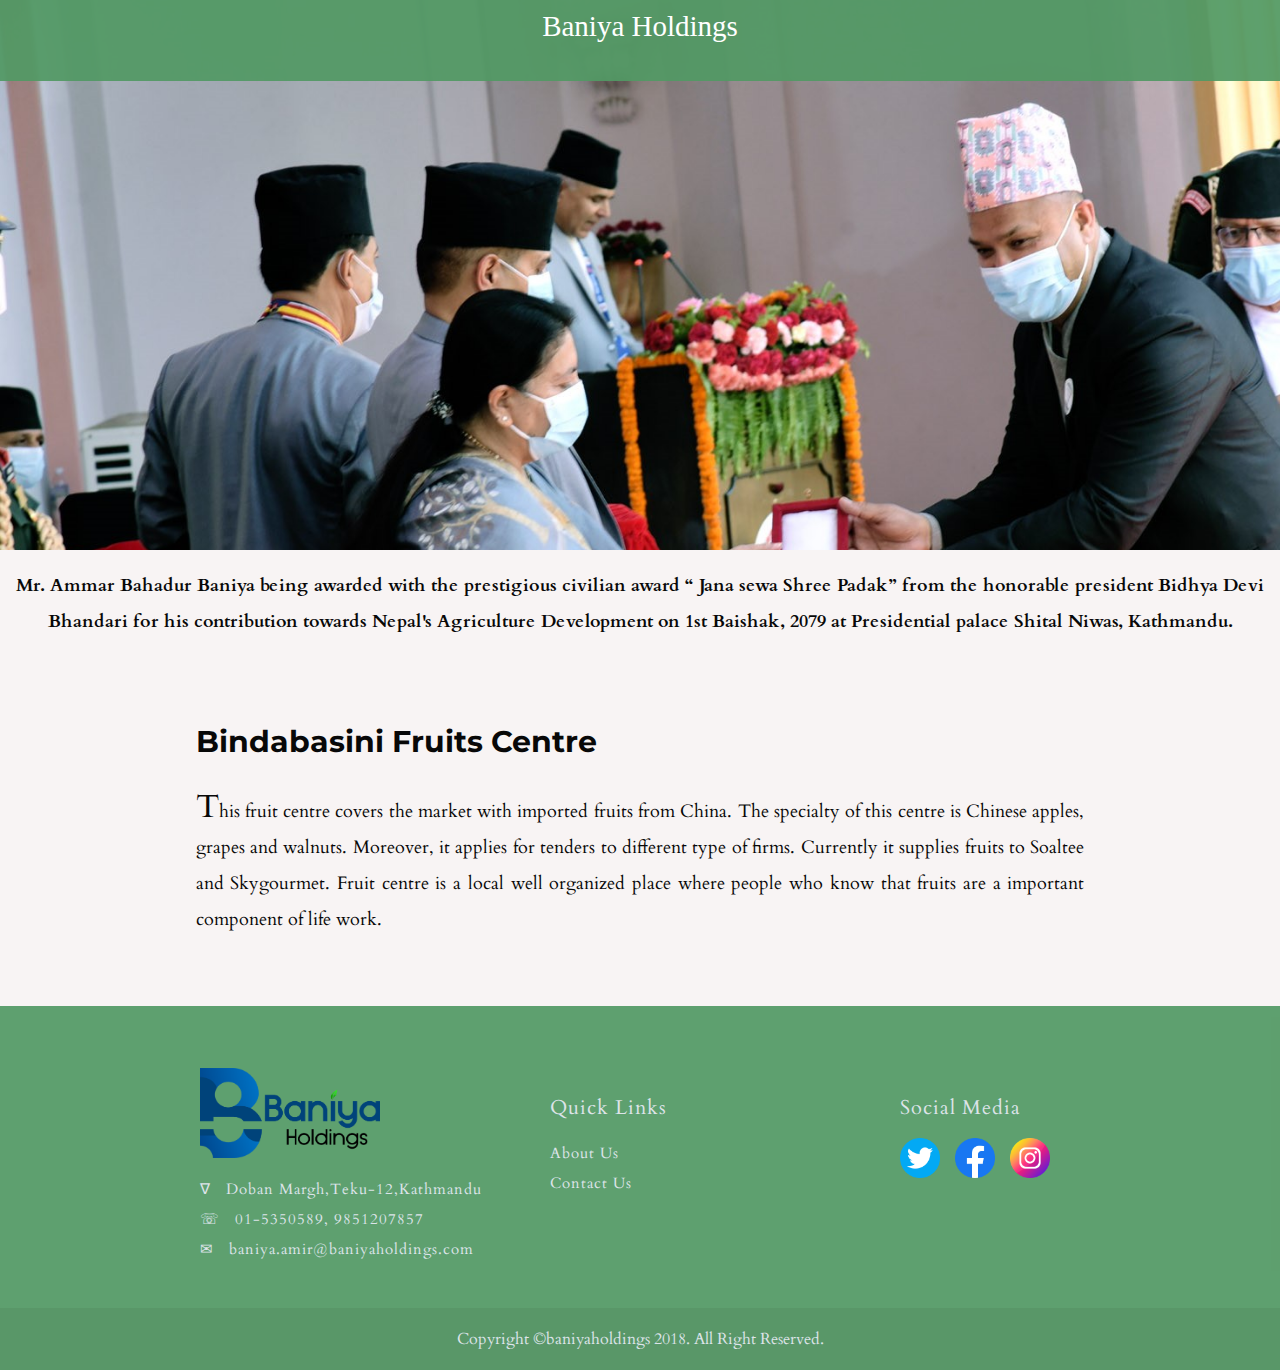
<file: Bind.html>
<html lang="en">
<head>
  <meta charset="UTF-8">
  <meta http-equiv="X-UA-Compatible" content="IE=edge">
  <meta name="viewport" content="width=device-width, initial-scale=1.0">
  <title>Baniya Holdings</title> 
  <!-- font link -->
  <link href='https://fonts.googleapis.com/css?family=Montserrat|Cardo' rel='stylesheet' type='text/css'>
  <!-- css link -->
  <link href='style.css' rel='stylesheet' type='text/css'>
  <script type="text/javascript" src="https://code.jquery.com/jquery-1.9.1.js"></script>
  <!-- navigation bar --> 
  <div id="header">
    <div class="fix_nav">
      <div  style="margin-top: 10px;">
        <span>Baniya Holdings</span>
      </div>
    </div>
    <header class="main_h">
      <div class="row">
        <a class="logo" href="index"><img width="100px" height="50px" src="image/bh.png" alt="BH"></a>
        <div class="mobile-toggle">
          <span></span>
          <span></span>
          <span></span>
        </div>
        <nav>
          <ul>
            <li><a href="/">Overview</a></li>
            <li><a href="gallery">Gallery</a></li>
            <li><a href="about">About</a></li>
            <li><a href="contact">Contact</a></li>
          </ul>
        </nav>
      </div>
    </header>
  </div>
</head>

<body>
  <!-- Hero content -->
  <div class="hero">
    <!-- <div></div>
      <h1><span>Mr. Ammar Bahadur Baniya being awarded with the prestigious civilian award “ Jana sewa Shree Padak”  from the honorable president Bidhya Devi Bhandari for his contribution towards Nepal's Agriculture Development on 1st Baishak, 2079 at Presidential palace Shital Niwas, Kathmandu.
      </span></h1>
    </div> -->
  </div>
  <p style="line-height: 2em;
  font-size: 18px;
  font-weight: 550;
  margin-bottom: 5px;
  text-align:center"><strong>Mr. Ammar Bahadur Baniya </strong>being awarded with the prestigious civilian award<strong> “ Jana sewa Shree Padak” </strong> from the<strong> honorable president Bidhya Devi Bhandari</strong> for his contribution towards Nepal's Agriculture Development on 1st Baishak, 2079 at Presidential palace Shital Niwas, Kathmandu.</p>
    
  <!-- Body section -->
  <div class="row content">

    <!-- overview section -->
    <h1 class="sec01">Bindabasini Fruits Centre </h1>
    <p class="overview"> 	This fruit centre covers the market with imported fruits from China. The specialty of this centre is Chinese apples,
      grapes and walnuts. Moreover, it applies for tenders to different type of firms.
      Currently it supplies fruits to Soaltee and Skygourmet.
      Fruit centre is a local well organized place where people who know that fruits
      are a important component of life work.</p>
  </div>

  <!-- Footer -->
  <!-- Footer -->
  <footer id="whole_footer">
    <!-- <div class="rounded_bottom"></div> -->
    
    <div class="footer">

        <div class="footer__addr">
          <div class="imagefooter"><img width="180px" height="90px"  src="image/baniya_holdings.png"></div>
          <ul class="nav__ul">
            <li>
                &#8711; &nbsp; Doban Margh,Teku-12,Kathmandu
              </li>
            <li>
                &#9743; &nbsp; <span>01-5350589</span>, <span>9851207857</span>
            </li>
            <li>
            &#9993; &nbsp; <span><a href="mailto:baniya.amir@baniyaholdings.com">baniya.amir@baniyaholdings.com</a></span>
            </li>    
          </ul>
        </div>


        <div class="footer__addr">
          <h2>Quick Links</h2>
          <ul class="nav__ul">
              <li>
                <a href="about">About Us</a>
              </li>  
              <li>
                <a href="contact">Contact Us</a>
              </li>
          </ul>
        </div>
          
        <div class="footer__addr">
          <h2 class="nav__title">Social Media</h2>
          <div>
            <ul class="social_media">
              <li><a href="#"><img width="40px" height="40px" src="image/twitter (1).png" alt="Twitter"></a></li>
              <li><a href="#"><img width="40px" height="40px" src="image/facebook (1).png" alt="Facebook"></a></li>
              <li><a href="#"><img width="40px" height="40px" src="image/instagram (1).png" alt="Instagram"></a></li>
            </ul>
          </div>
        </div>

    </div>
  
    <div class="line"></div>

    
  </footer>
  <div class="footer_end">
    <span>Copyright ©baniyaholdings 2018. All Right Reserved.</span>
  </div>
   

   <script src="script.js"></script>

</body>
</html>
</file>
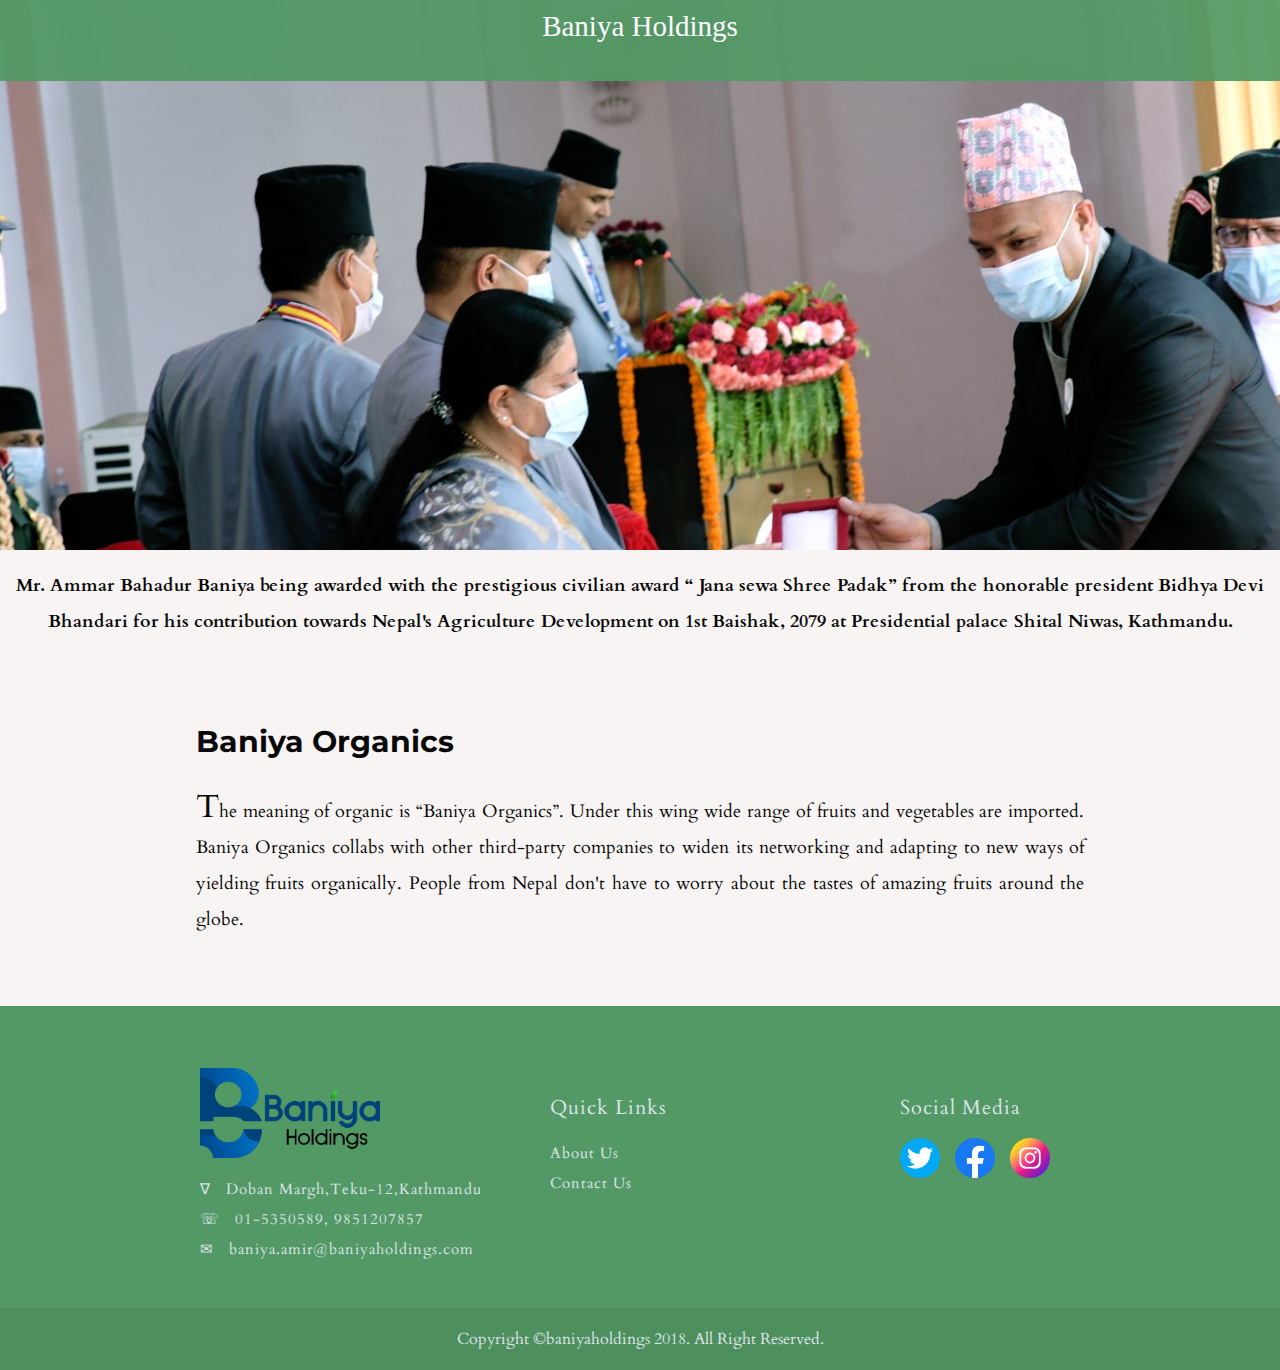
<file: BOrg.html>
<html lang="en">
<head>
  <meta charset="UTF-8">
  <meta http-equiv="X-UA-Compatible" content="IE=edge">
  <meta name="viewport" content="width=device-width, initial-scale=1.0">
  <title>Baniya Holdings</title> 
  <!-- font link -->
  <link href='https://fonts.googleapis.com/css?family=Montserrat|Cardo' rel='stylesheet' type='text/css'>
  <!-- css link -->
  <link href='style.css' rel='stylesheet' type='text/css'>
  <script type="text/javascript" src="https://code.jquery.com/jquery-1.9.1.js"></script>
  <!-- navigation bar --> 
  <!-- <div id="header">
    <div class="fix_nav">
      <div  style="margin-top: 10px;">
        <span>Baniya Holdings</span>
      </div>
    </div>
    <header class="main_h">
      <div class="row">
        <a class="logo" href="index.html"><img width="100px" height="50px" src="image/bh.png" alt="BH"></a>
        <div class="mobile-toggle">
          <span></span>
          <span></span>
          <span></span>
        </div>
        <nav>
          <ul>
            <li><a href="index.html">Overview</a></li>
            <li><a href="gallery.html">Gallery</a></li>
            <li><a href="about.html">About</a></li>
            <li><a href="#whole_footer">Contact</a></li>
          </ul>
        </nav>
      </div>
    </header>
  </div> -->
</head>

<body>
  <div id="header">
    <div class="fix_nav">
      <div  style="margin-top: 10px;">
        <span>Baniya Holdings</span>
      </div>
    </div>
    <header class="main_h">
      <div class="row">
        <a class="logo" href="index.html"><img width="100px" height="50px" src="image/bh.png" alt="BH"></a>
        <div class="mobile-toggle">
          <span></span>
          <span></span>
          <span></span>
        </div>
        <nav>
          <ul>
            <li><a href="/">Overview</a></li>
            <li><a href="gallery">Gallery</a></li>
            <li><a href="about">About</a></li>
            <li><a href="contact">Contact</a></li>
          </ul>
        </nav>
      </div>
    </header>
  </div>
  <!-- Hero content -->
  <div class="hero">
    <!-- <div></div>
      <h1><span>Mr. Ammar Bahadur Baniya being awarded with the prestigious civilian award “ Jana sewa Shree Padak”  from the honorable president Bidhya Devi Bhandari for his contribution towards Nepal's Agriculture Development on 1st Baishak, 2079 at Presidential palace Shital Niwas, Kathmandu.
      </span></h1>
    </div> -->
  </div>
  <p style="line-height: 2em;
  font-size: 18px;
  font-weight: 550;
  margin-bottom: 5px;
  text-align:center"><strong>Mr. Ammar Bahadur Baniya </strong>being awarded with the prestigious civilian award<strong> “ Jana sewa Shree Padak” </strong> from the<strong> honorable president Bidhya Devi Bhandari</strong> for his contribution towards Nepal's Agriculture Development on 1st Baishak, 2079 at Presidential palace Shital Niwas, Kathmandu.</p>
    
    
  <!-- Body section -->
  <div class="row content">

    <!-- overview section -->
    <h1 class="sec01">Baniya Organics  </h1>
    <p class="overview">The meaning of organic is “Baniya Organics”. Under this wing wide range of fruits and vegetables are imported. Baniya Organics collabs with other third-party companies to widen its networking and adapting to new ways of yielding fruits organically. People from Nepal don't have to worry about the tastes of amazing fruits around the globe.    </p>
  </div>
   

 <!-- Footer -->
 <footer id="whole_footer">
  <!-- Footer -->
  <footer id="whole_footer">
    <!-- <div class="rounded_bottom"></div> -->
    
    <div class="footer">

        <div class="footer__addr">
          <div class="imagefooter"><img width="180px" height="90px"  src="image/baniya_holdings.png"></div>
          <ul class="nav__ul">
            <li>
                &#8711; &nbsp; Doban Margh,Teku-12,Kathmandu
              </li>
            <li>
                &#9743; &nbsp; <span>01-5350589</span>, <span>9851207857</span>
            </li>
            <li>
            &#9993; &nbsp; <span><a href="mailto:baniya.amir@baniyaholdings.com">baniya.amir@baniyaholdings.com</a></span>
            </li>    
          </ul>
        </div>


        <div class="footer__addr">
          <h2>Quick Links</h2>
          <ul class="nav__ul">
              <li>
                <a href="about">About Us</a>
              </li>  
              <li>
                <a href="contact">Contact Us</a>
              </li>
          </ul>
        </div>
          
        <div class="footer__addr">
          <h2 class="nav__title">Social Media</h2>
          <div>
            <ul class="social_media">
              <li><a href="#"><img width="40px" height="40px" src="image/twitter (1).png" alt="Twitter"></a></li>
              <li><a href="#"><img width="40px" height="40px" src="image/facebook (1).png" alt="Facebook"></a></li>
              <li><a href="#"><img width="40px" height="40px" src="image/instagram (1).png" alt="Instagram"></a></li>
            </ul>
          </div>
        </div>

    </div>
  
    <div class="line"></div>

    
  </footer>
  <div class="footer_end">
    <span>Copyright ©baniyaholdings 2018. All Right Reserved.</span>
  </div>
   

   <script src="script.js"></script>

</body>
</html>
</file>
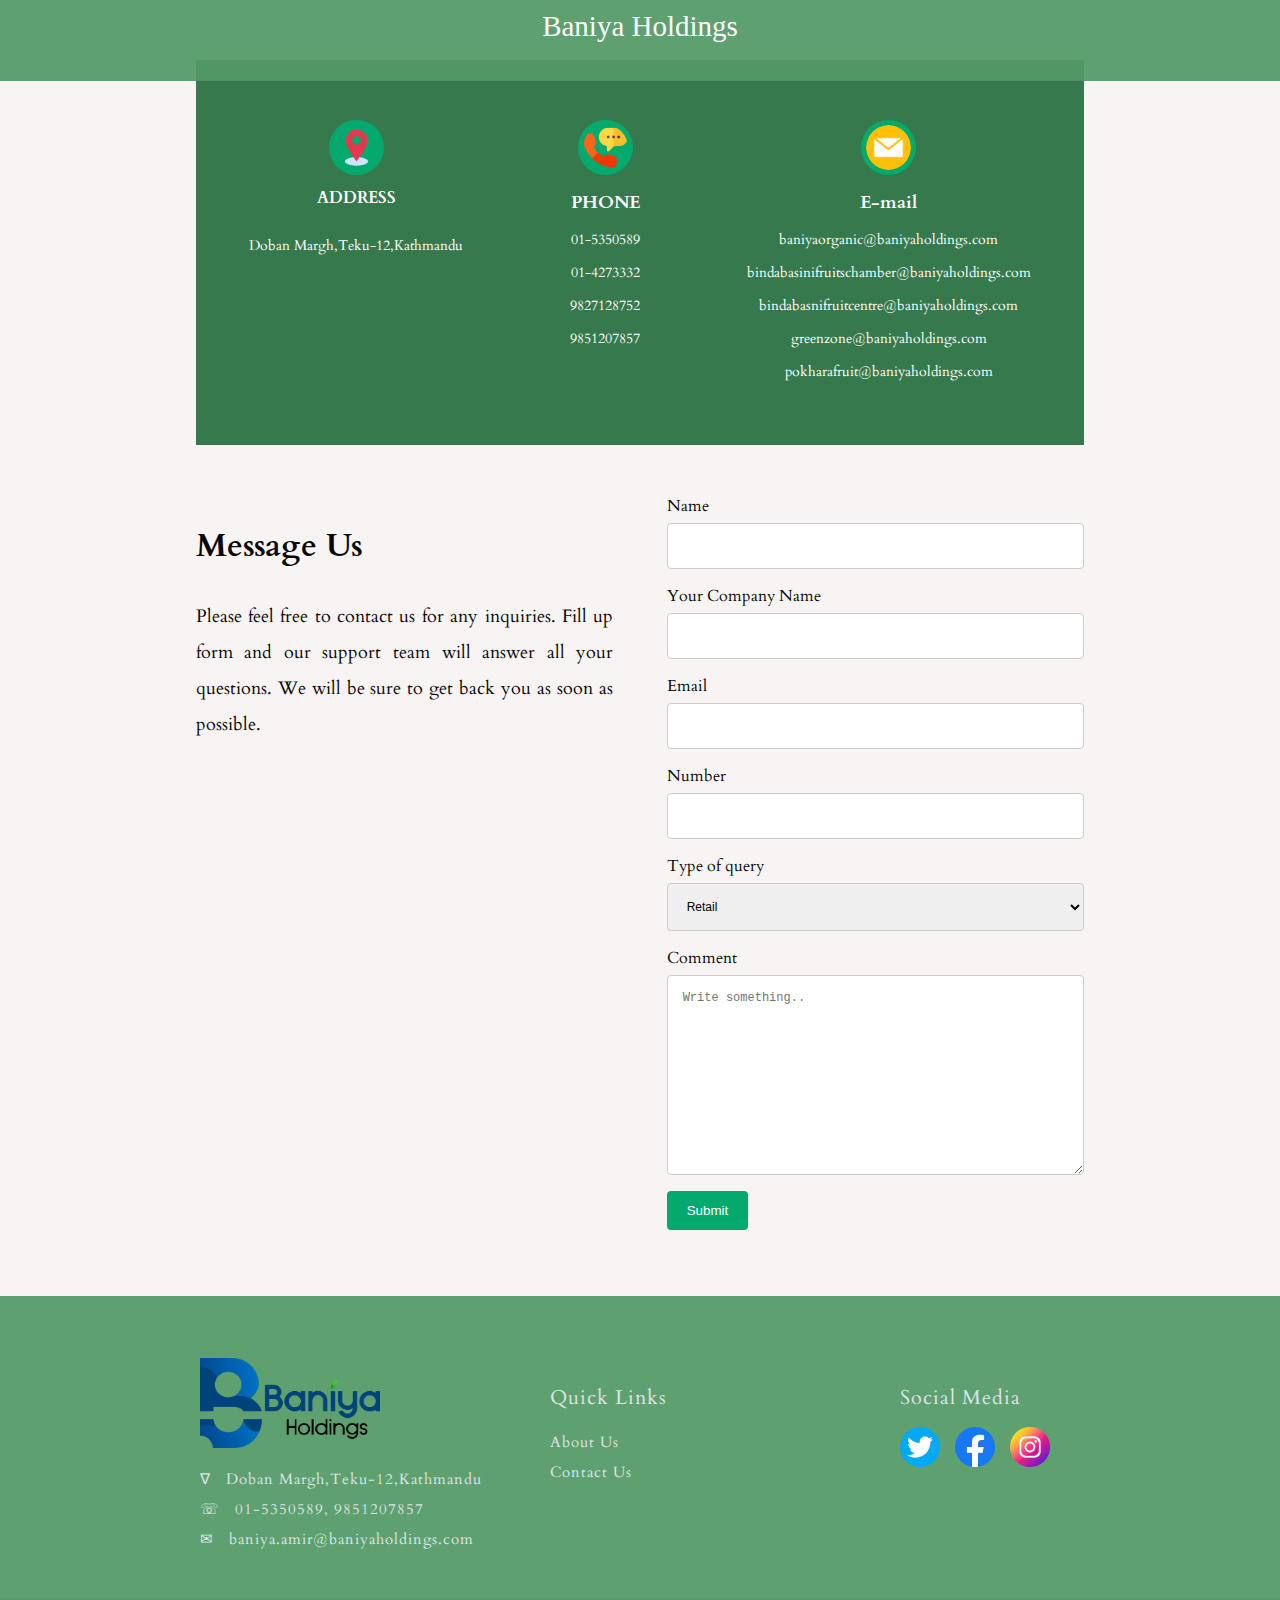
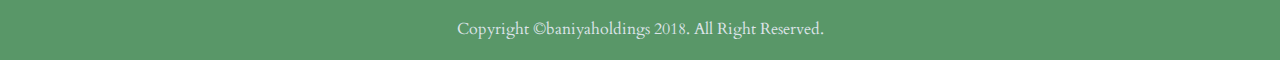
<file: contact.html>
<html lang="en">
  <head>
    <meta charset="UTF-8" />
    <meta http-equiv="X-UA-Compatible" content="IE=edge" />
    <meta name="viewport" content="width=device-width, initial-scale=1.0" />
    <title>Baniya Holdings</title>
    <!-- font link -->
    <link
      href="https://fonts.googleapis.com/css?family=Montserrat|Cardo"
      rel="stylesheet"
      type="text/css"
    />
    <!-- css link -->
    <link href="style.css" rel="stylesheet" type="text/css" />
    <!-- jquery -->
    <script
      type="text/javascript"
      src="https://code.jquery.com/jquery-1.9.1.js"
    ></script>

    <script src="https://cdnjs.cloudflare.com/ajax/libs/OwlCarousel2/2.3.4/owl.carousel.min.js"></script>
    <link
      rel="stylesheet"
      href="https://cdnjs.cloudflare.com/ajax/libs/OwlCarousel2/2.3.4/assets/owl.carousel.min.css"
    />
    <link
      rel="icon"
      style="width: 10px; height: 10px"
      href="image/baniya_holdings.png"
      type="image/x-icon"
      c
    />

    <!-- navigation bar -->
    <div id="header">
      <div class="fix_nav">
        <div style="margin-top: 10px">
          <span>Baniya Holdings</span>
        </div>
      </div>
      <header class="main_h">
        <div class="row">
          <a class="logo" href="index"
            ><img width="100px" height="50px" src="image/bh.png" alt="BH"
          /></a>

          <div class="mobile-toggle">
            <span></span>
            <span></span>
            <span></span>
          </div>
          <nav>
            <ul>
              <li><a href="/">Overview</a></li>
              <li><a href="gallery">Gallery</a></li>
              <li><a href="about">About</a></li>
              <li><a href="contact">Contact</a></li>
            </ul>
          </nav>
        </div>
      </header>
    </div>
  </head>

  <body>
    <div class="row content">
      <div class="contact_details">
        <div class="contact">
          <div class="contact_address">
            <img
              class="contact_logo"
              width="55px"
              height="55px"
              src="image/location.png"
              alt="location"
            />
            <br /><br />
            <h3>ADDRESS</h3>
            <br />
            <p>Doban Margh,Teku-12,Kathmandu</p>
          </div>
        </div>

        <div class="contact">
          <div class="contact_number">
            <img
              class="contact_logo"
              width="55px"
              height="55px"
              src="image/phone (1).png"
              alt="phone"
            />
            <h2>PHONE</h2>
            <p>01-5350589</p>
            <p>01-4273332</p>
            <p>9827128752</p>
            <p>9851207857</p>
            
          </div>
        </div>

        <div class="contact">
          <div class="contact_email">
            <img
              class="contact_logo"
              width="55px"
              height="55px"
              src="image/email.png"
              alt="email"
            />
            <h2>E-mail</h2>
            <span><a style="color:white" href="mailto:baniyaorganic@baniyaholdings.com"><p>baniyaorganic@baniyaholdings.com</p></a></span>
            <span><a style="color:white" href="mailto:bindabasinifruitschamber@baniyaholdings.com"><p>bindabasinifruitschamber@baniyaholdings.com</p></a></span>
            <span><a style="color:white" href="mailto:bindabasnifruitcentre@baniyaholdings.com"><p>bindabasnifruitcentre@baniyaholdings.com</p></a></span>
            <span><a style="color:white" href="mailto:greenzone@baniyaholdings.com"><p>greenzone@baniyaholdings.com</p></a></span>
            <span><a style="color:white" href="mailto:pokharafruit@baniyaholdings.com"><p>pokharafruit@baniyaholdings.com</p></a></span>
          </div>
        </div>
      </div>

      <!-- split section -->
      <div class="contact_section">
        <div class="contact_section1">
          <h2>Message Us</h2>
          <p style="margin-top: 2%" class="overview">
            Please feel free to contact us for any inquiries. Fill up form and
            our support team will answer all your questions. We will be sure to
            get back you as soon as possible.
          </p>
          <iframe
            src="https://www.google.com/maps/embed?pb=!1m18!1m12!1m3!1d3051.067035564733!2d85.30128870724617!3d27.692866478589583!2m3!1f0!2f0!3f0!3m2!1i1024!2i768!4f13.1!3m3!1m2!1s0x39eb19dda983f3ab%3A0xbd557cacbd1d8373!2sBindabasini%20Fruits%20Chamber%20Pvt.Ltd!5e0!3m2!1sen!2snp!4v1656733604586!5m2!1sen!2snp"
            width="100%"
            height="300"
            style="border: 0"
            allowfullscreen=""
            loading="lazy"
          ></iframe>
        </div>

        <div class="contact_section1">
        <form method="post"  action="contact.html">
                    <label for="name">Name</label>
                    <input type="text" id="name" name="name" placeholder="">
                
                    <label for="c_name">Your Company Name</label>
                    <input type="text" id="c_name" name="c_name" placeholder="">

                    <label for="ename">Email</label>
                    <input type="text" id="email" name="email" placeholder="">

                    <label for="number">Number</label>
                    <input type="text" id="number" name="number" placeholder="">
                
                    <label for="country">Type of query</label>
                    <select id="query" name="query">
                    <option value="retail" selected="selected">Retail</option>
                    <option value="wholesale">Wholesale</option>
                    <option value="import">Import</option>
                    <option value="export">Export</option>
                    </select>
                
                    <label for="comment">Comment</label>
                    <textarea id="comment" name="comment" placeholder="Write something.." style="height:200px"></textarea>
                
                   <input type="submit" name="submit" value="Submit" onclick="validateForm()">             
                  </form>
        </div>
      </div>
    </div>
    <!-- Footer -->
    <footer id="whole_footer">
      <!-- <div class="rounded_bottom"></div> -->

      <div class="footer">
        <div class="footer__addr">
          <div class="imagefooter">
            <img width="180px" height="90px" src="image/baniya_holdings.png" />
          </div>
          <ul class="nav__ul">
            <li>&#8711; &nbsp; Doban Margh,Teku-12,Kathmandu</li>
            <li>&#9743; &nbsp; <span>01-5350589</span>, <span>9851207857</span></li>
            <li>&#9993; &nbsp; <span><a href="mailto:baniya.amir@baniyaholdings.com">baniya.amir@baniyaholdings.com</a></span></li>
          </ul>
        </div>

        <div class="footer__addr">
          <h2>Quick Links</h2>
          <ul class="nav__ul">
            <li>
              <a href="about">About Us</a>
            </li>
            <li>
              <a href="contact">Contact Us</a>
            </li>
          </ul>
        </div>

        <div class="footer__addr">
          <h2 class="nav__title">Social Media</h2>
          <div>
            <ul class="social_media">
              <li>
                <a href="#"
                  ><img
                    width="40px"
                    height="40px"
                    src="image/twitter (1).png"
                    alt="Twitter"
                /></a>
              </li>
              <li>
                <a href="#"
                  ><img
                    width="40px"
                    height="40px"
                    src="image/facebook (1).png"
                    alt="Facebook"
                /></a>
              </li>
              <li>
                <a href="#"
                  ><img
                    width="40px"
                    height="40px"
                    src="image/instagram (1).png"
                    alt="Instagram"
                /></a>
              </li>
            </ul>
          </div>
        </div>
      </div>

      <div class="line"></div>
    </footer>
    <div class="footer_end">
      <span>Copyright ©baniyaholdings 2018. All Right Reserved.</span>
    </div>

    <!-- js link -->
    <script src="script.js"></script>
  </body>
</html>
</file>
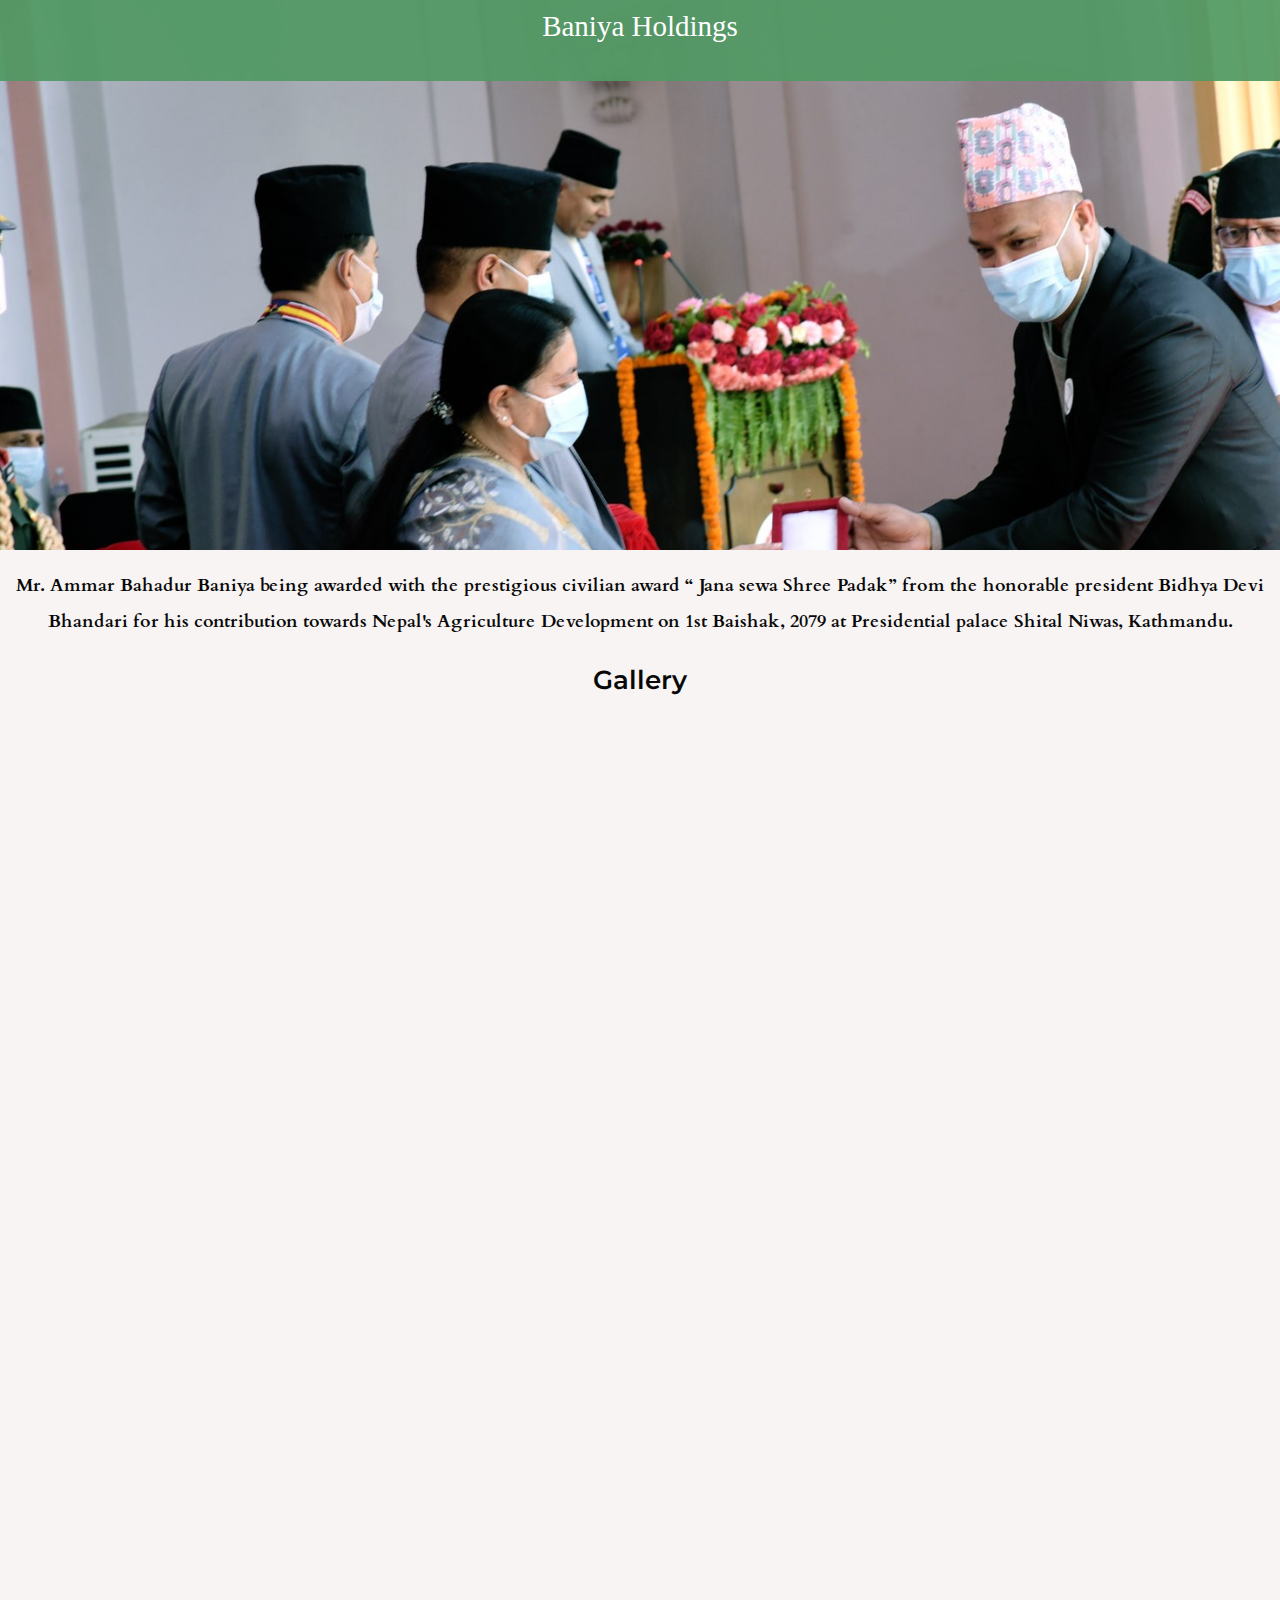
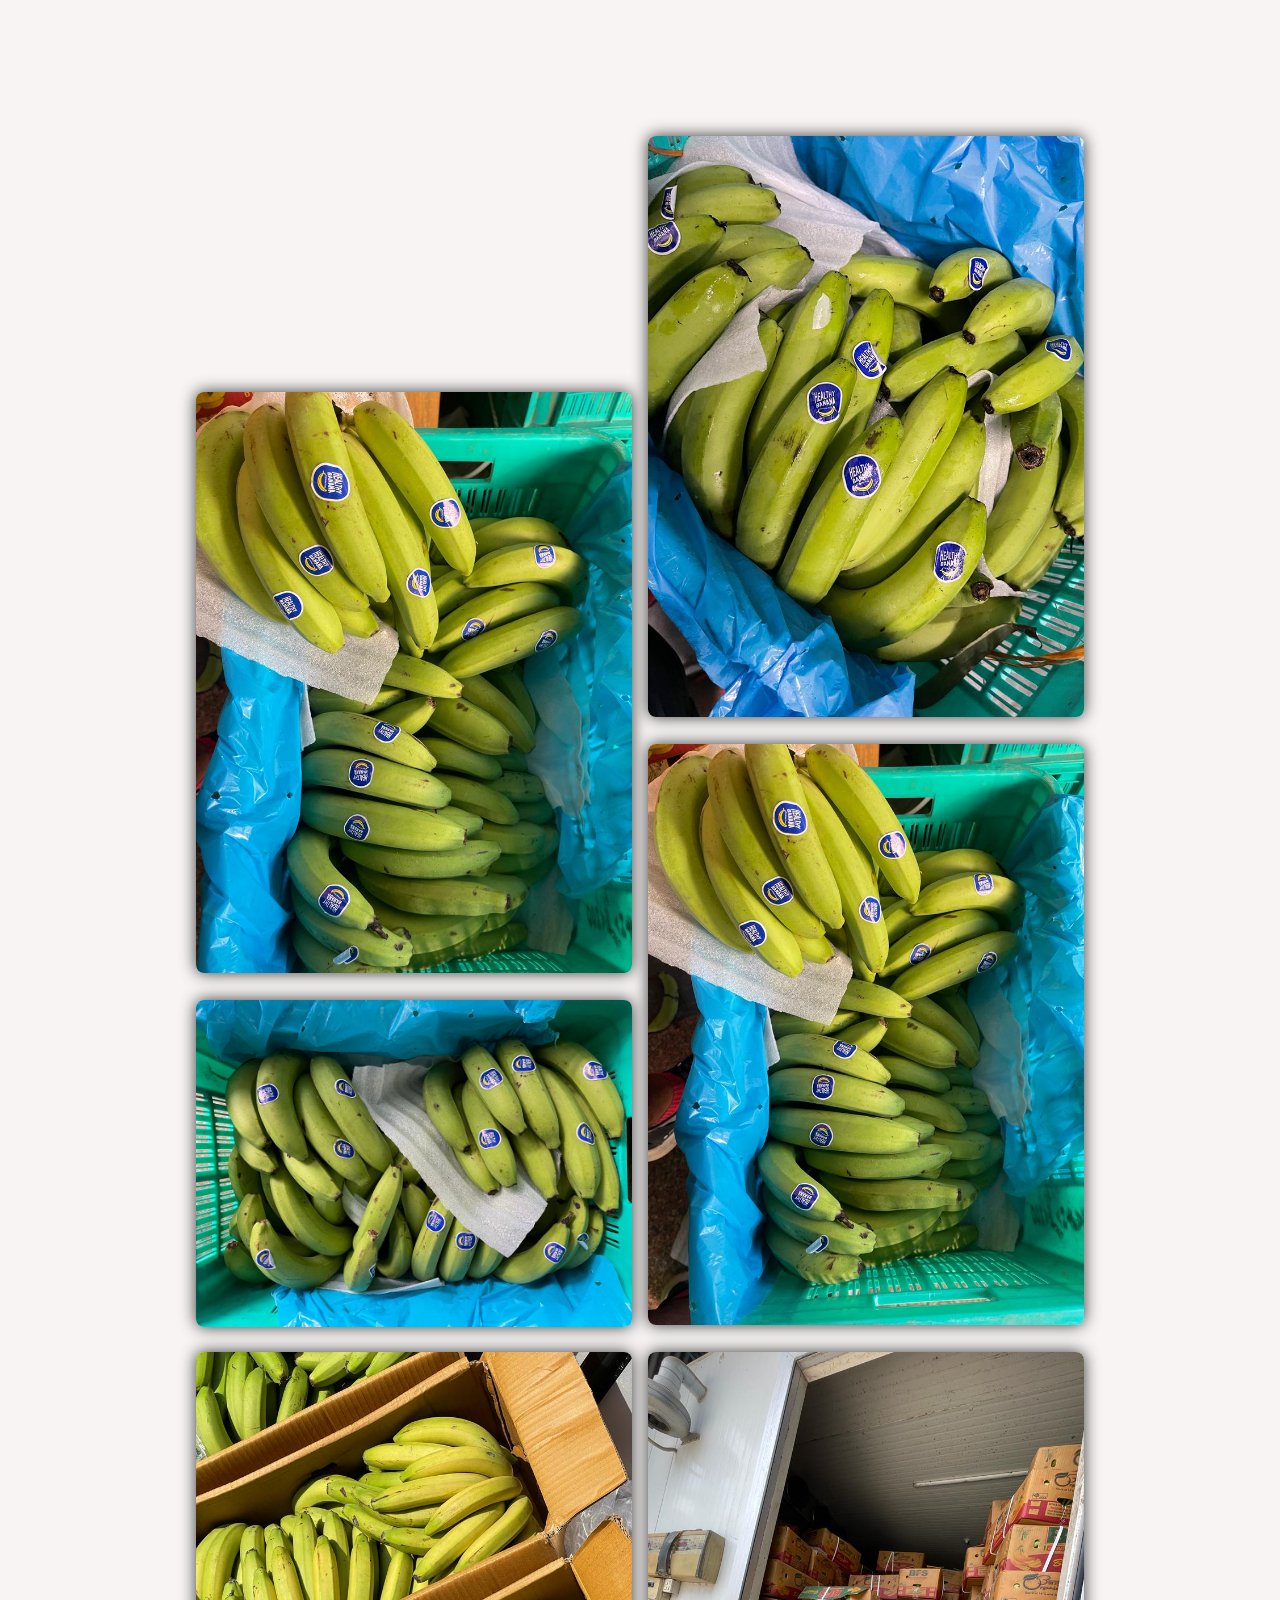
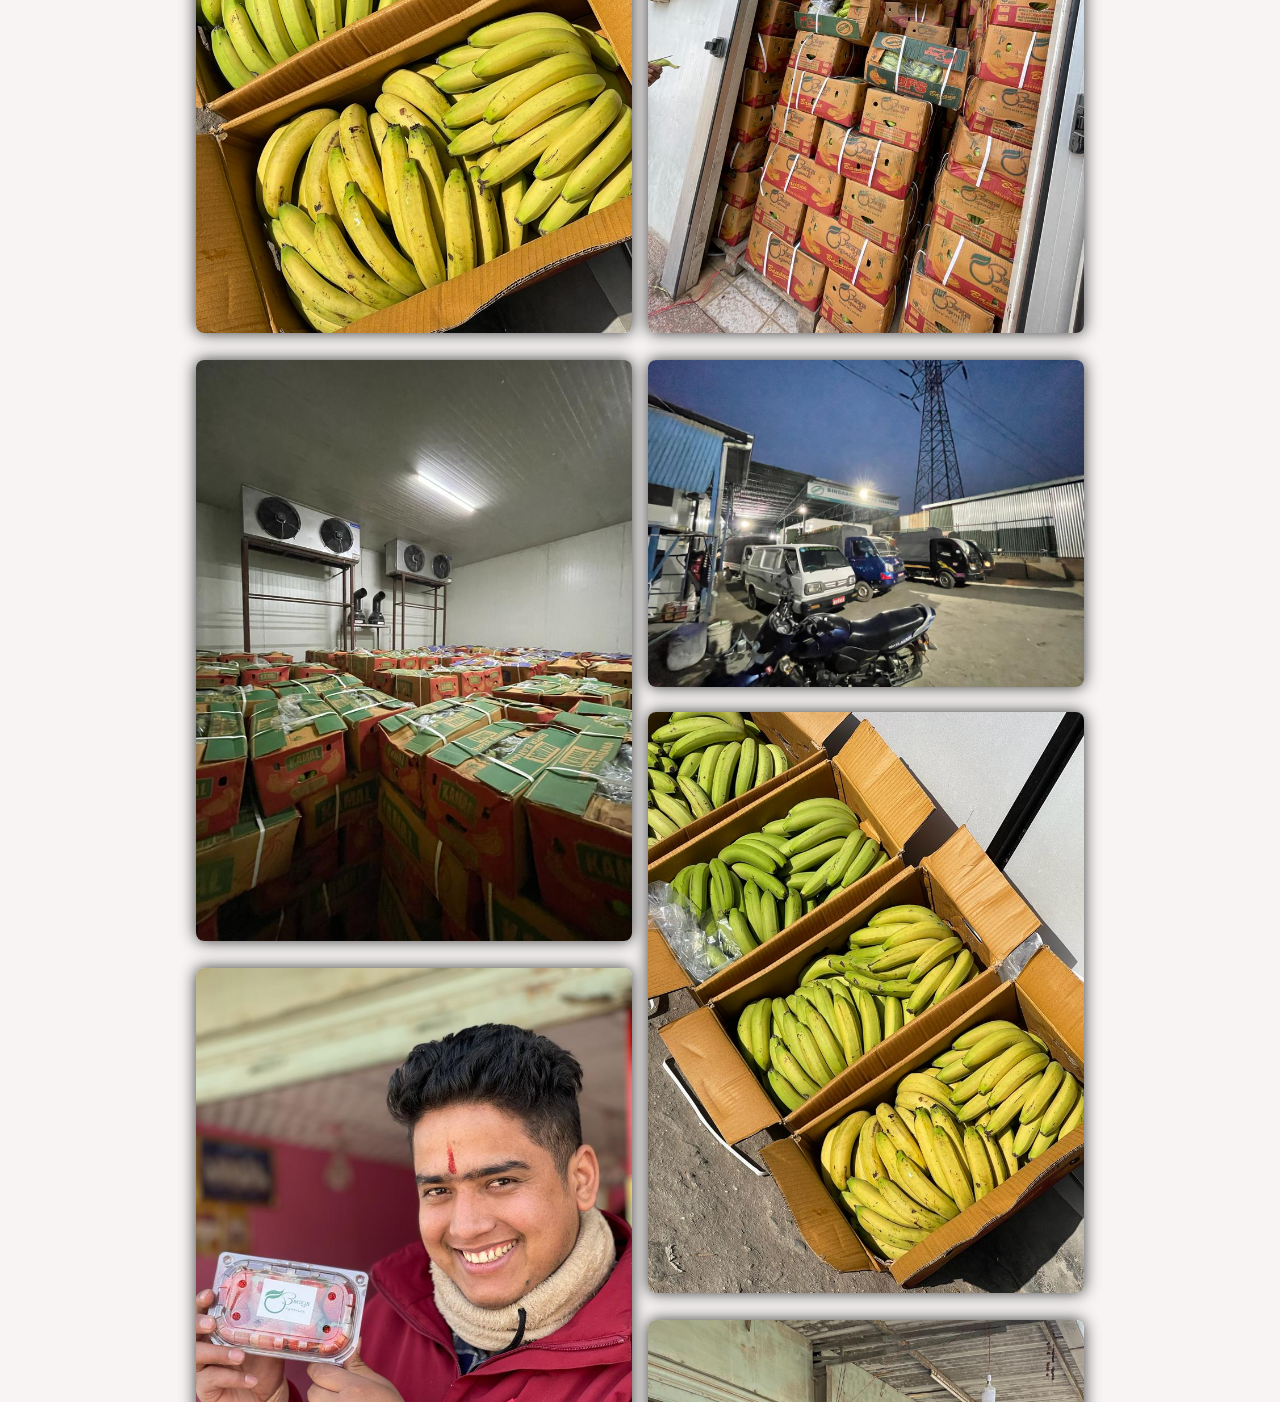
<file: gallery.html>
<html lang="en">
<head>
  <meta charset="UTF-8">
  <meta http-equiv="X-UA-Compatible" content="IE=edge">
  <meta name="viewport" content="width=device-width, initial-scale=1.0">
  <title>Baniya Holdings</title>
  <!-- font link -->
  <link href='https://fonts.googleapis.com/css?family=Montserrat|Cardo' rel='stylesheet' type='text/css'>
  <!-- css link -->
  <link href='style.css' rel='stylesheet' type='text/css'>

  <!-- jquery -->
  <script type="text/javascript" src="https://code.jquery.com/jquery-1.9.1.js"></script>
  <!-- navigation bar --> 
  <div>
    <div class="fix_nav">
      <div  style="margin-top: 10px; ">
        <span>Baniya Holdings</span>
      </div>
      </div>
      <header class="main_h">
        <div class="row">
        <a class="logo" href="index"><img width="100px" height="50px" src="image/baniya_holdings.png" alt="BH"></a>
          <div class="mobile-toggle">
            <span></span>
            <span></span>
            <span></span>
          </div>
          <nav>
            <ul>
              <li><a href="/">Overview</a></li>
              <li><a href="gallery">Gallery</a></li>
              <li><a href="about">About</a></li>
              <li><a href="contact">Contact</a></li>
            </ul>
          </nav>
        </div>
      </header>
  </div>  
</head>

<body>
    <!-- Hero content -->
    <div class="hero">
      <!-- <div></div>
        <h1><span>Mr. Ammar Bahadur Baniya being awarded with the prestigious civilian award “ Jana sewa Shree Padak”  from the honorable president Bidhya Devi Bhandari for his contribution towards Nepal's Agriculture Development on 1st Baishak, 2079 at Presidential palace Shital Niwas, Kathmandu.
        </span></h1>
      </div> -->
    </div>
    <p style="line-height: 2em;
    font-size: 18px;
    font-weight: 550;
    margin-bottom: 5px;
    text-align:center"><strong>Mr. Ammar Bahadur Baniya </strong>being awarded with the prestigious civilian award<strong> “ Jana sewa Shree Padak” </strong> from the<strong> honorable president Bidhya Devi Bhandari</strong> for his contribution towards Nepal's Agriculture Development on 1st Baishak, 2079 at Presidential palace Shital Niwas, Kathmandu.</p>

    <h1 style="text-align: center; font-size:26px; font-weight: 600;">Gallery</h1>
      

    <!-- Gallery section -->
    <div class="gallery" id="gallery">
        <div class="gallery-item">
            <div class="content"><img src="image/galleryimage/1.jpeg" alt=""></div>
        </div>
        <div class="gallery-item">
            <div class="content"><img src="image/galleryimage/2.jpeg" alt=""></div>
        </div>
        <div class="gallery-item">
            <div class="content"><img src="image/galleryimage/3.jpeg" alt=""></div>
        </div>
        <div class="gallery-item">
            <div class="content"><img src="image/galleryimage/4.jpeg" alt=""></div>
        </div>
        <div class="gallery-item">
            <div class="content"><img src="image/galleryimage/5.jpeg" alt=""></div>
        </div>
        <div class="gallery-item">
            <div class="content"><img src="image/galleryimage/6.jpeg" alt=""></div>
        </div>
        <div class="gallery-item">
            <div class="content"><img src="image/galleryimage/7.jpeg" alt=""></div>
        </div>
        <div class="gallery-item">
            <div class="content"><img src="image/galleryimage/8.jpeg" alt=""></div>
        </div>
        <div class="gallery-item">
            <div class="content"><img src="image/galleryimage/9.jpeg" alt=""></div>
        </div>
        <div class="gallery-item">
            <div class="content"><img src="image/galleryimage/13.jpeg" alt=""></div>
        </div>
        <div class="gallery-item">
            <div class="content"><img src="image/galleryimage/14.jpeg" alt=""></div>
        </div>
      <div class="gallery-item">
        <div class="content"><img src="image/galleryimage/15.jpeg" alt=""></div>
    </div>
    <div class="gallery-item">
      <div class="content"><img src="image/galleryimage/10.jpeg" alt=""></div>
    </div>
    <div class="gallery-item">
      <div class="content"><img src="image/galleryimage/11.jpeg" alt=""></div>
  </div>
  <div class="gallery-item">
    <div class="content"><img src="image/galleryimage/12.jpeg" alt=""></div>
  </div>
   </div>
    
    <!-- Footer -->
  <!-- Footer -->
  <footer id="whole_footer">
    <!-- <div class="rounded_bottom"></div> -->
    
    <div class="footer">

        <div class="footer__addr">
          <div class="imagefooter"><img width="180px" height="90px"  src="image/baniya_holdings.png"></div>
          <ul class="nav__ul">
            <li>
                &#8711; &nbsp; Doban Margh,Teku-12,Kathmandu
              </li>
            <li>
                &#9743; &nbsp; <span>01-5350589</span>, <span>9851207857</span>
            </li>
            <li>
            &#9993; &nbsp; <span><a href="mailto:baniya.amir@baniyaholdings.com">baniya.amir@baniyaholdings.com</a></span>
            </li>    
          </ul>
        </div>


        <div class="footer__addr">
          <h2>Quick Links</h2>
          <ul class="nav__ul">
              <li>
                <a href="about">About Us</a>
              </li>  
              <li>
                <a href="contact">Contact Us</a>
              </li>
          </ul>
        </div>
          
        <div class="footer__addr">
          <h2 class="nav__title">Social Media</h2>
          <div>
            <ul class="social_media">
              <li><a href="#"><img width="40px" height="40px" src="image/twitter (1).png" alt="Twitter"></a></li>
              <li><a href="#"><img width="40px" height="40px" src="image/facebook (1).png" alt="Facebook"></a></li>
              <li><a href="#"><img width="40px" height="40px" src="image/instagram (1).png" alt="Instagram"></a></li>
            </ul>
          </div>
        </div>

    </div>
  
    <div class="line"></div>

    
  </footer>
  <div class="footer_end">
    <span>Copyright ©baniyaholdings 2018. All Right Reserved.</span>
  </div>
   

    <!-- js link -->
    <script src="script.js"></script>
</body>
</file>
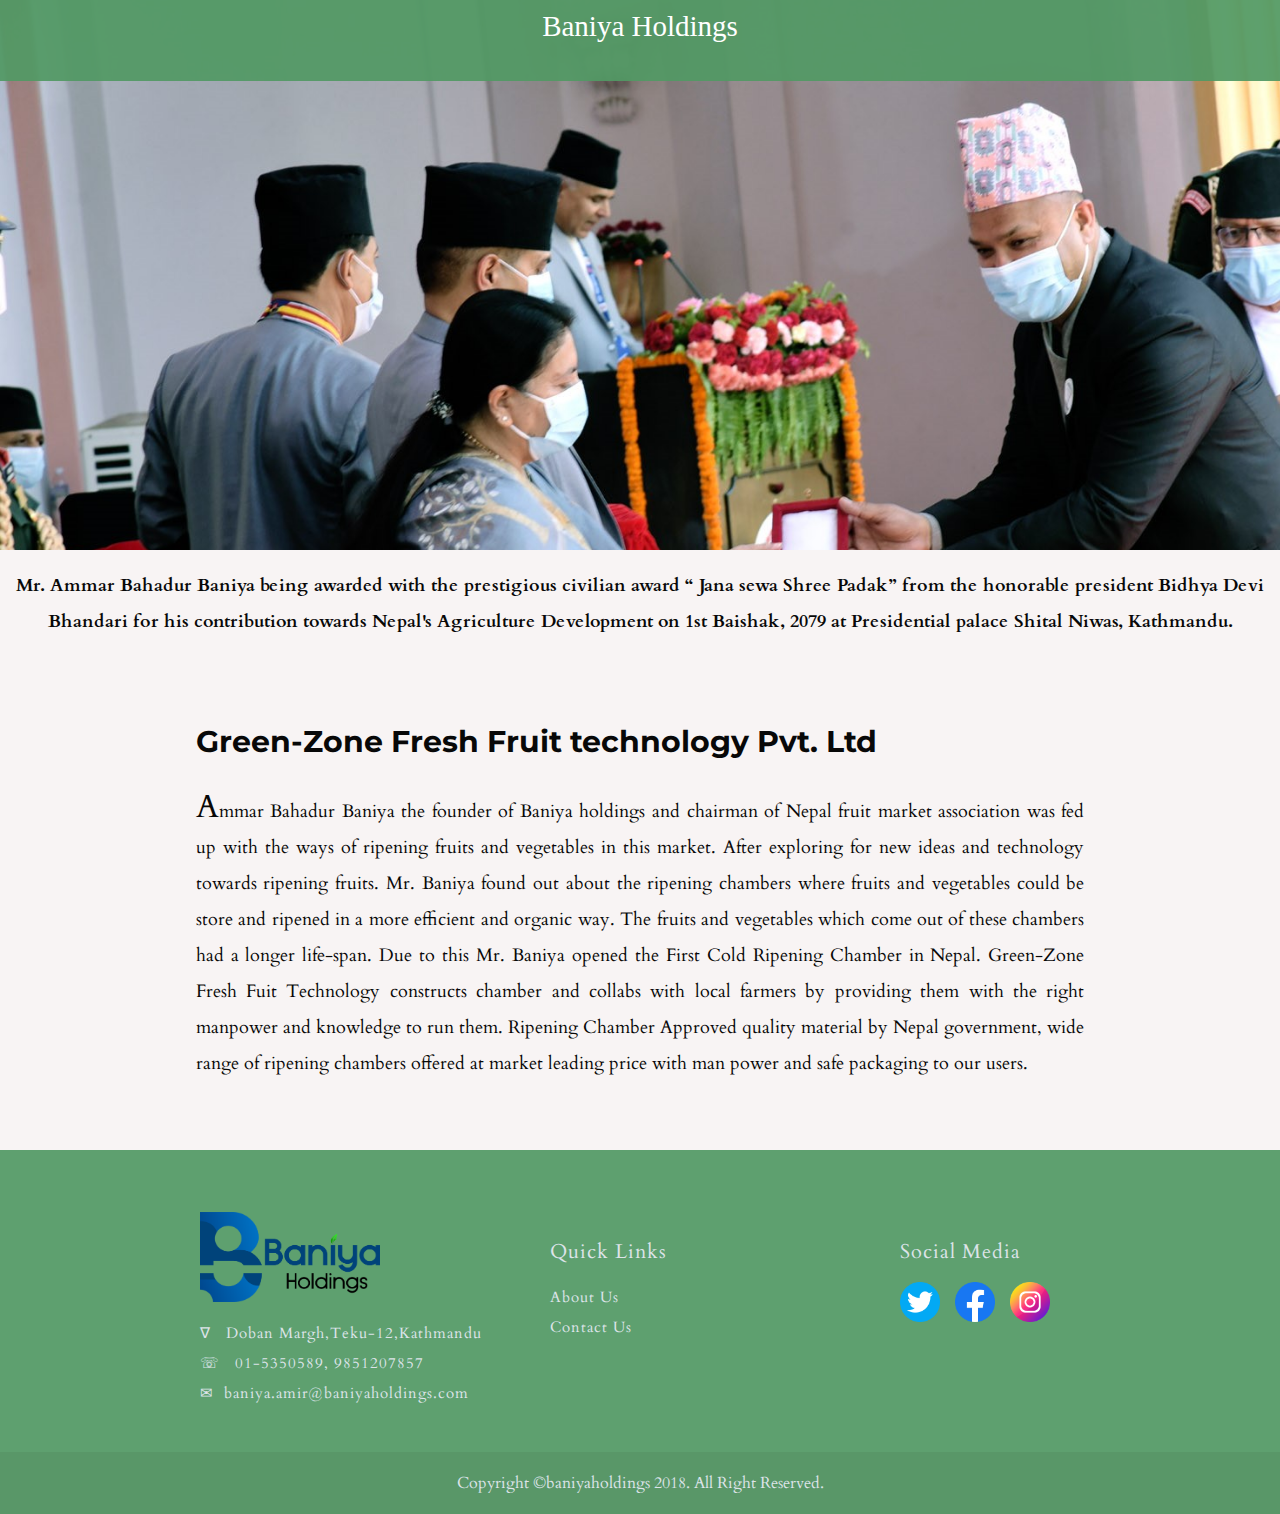
<file: Gz.html>
<html lang="en">
<head>
  <meta charset="UTF-8">
  <meta http-equiv="X-UA-Compatible" content="IE=edge">
  <meta name="viewport" content="width=device-width, initial-scale=1.0">
  <title>Baniya Holdings</title> 
  <!-- font link -->
  <link href='https://fonts.googleapis.com/css?family=Montserrat|Cardo' rel='stylesheet' type='text/css'>
  <!-- css link -->
  <link href='style.css' rel='stylesheet' type='text/css'>
  <script type="text/javascript" src="https://code.jquery.com/jquery-1.9.1.js"></script>
  <!-- navigation bar --> 
  <div id="header">
    <div class="fix_nav">
      <div  style="margin-top: 10px;">
        <span>Baniya Holdings</span>
      </div>
    </div>
    <header class="main_h">
      <div class="row">
        <a class="logo" href="index"><img width="100px" height="50px" src="image/bh.png" alt="BH"></a>
        <div class="mobile-toggle">
          <span></span>
          <span></span>
          <span></span>
        </div>
        <nav>
          <ul>
            <li><a href="/">Overview</a></li>
            <li><a href="gallery">Gallery</a></li>
            <li><a href="about">About</a></li>
            <li><a href="contact">Contact</a></li>
          </ul>
        </nav>
      </div>
    </header>
  </div>
</head>

<body>
  <div class="hero">
    <!-- <div></div>
      <h1><span>Mr. Ammar Bahadur Baniya being awarded with the prestigious civilian award “ Jana sewa Shree Padak”  from the honorable president Bidhya Devi Bhandari for his contribution towards Nepal's Agriculture Development on 1st Baishak, 2079 at Presidential palace Shital Niwas, Kathmandu.
      </span></h1>
    </div> -->
  </div>
  <p style="line-height: 2em;
  font-size: 18px;
  font-weight: 550;
  margin-bottom: 5px;
  text-align:center"><strong>Mr. Ammar Bahadur Baniya </strong>being awarded with the prestigious civilian award<strong> “ Jana sewa Shree Padak” </strong> from the<strong> honorable president Bidhya Devi Bhandari</strong> for his contribution towards Nepal's Agriculture Development on 1st Baishak, 2079 at Presidential palace Shital Niwas, Kathmandu.</p>
    
    
  <!-- Body section -->
  <div class="row content">

    <!-- overview section -->
        <h1 class="sec01">Green-Zone Fresh Fruit technology Pvt. Ltd  </h1>
        <p class="overview">Ammar Bahadur Baniya the founder of Baniya holdings and chairman of Nepal fruit market association was fed up with the ways of ripening fruits and vegetables in this market. After exploring for new ideas and technology towards ripening fruits. Mr. Baniya found out about the ripening chambers where fruits and vegetables could be store and ripened in a more efficient and organic way. The fruits and vegetables which come out of these chambers had a longer life-span. Due to this Mr. Baniya opened the First Cold Ripening Chamber in Nepal. Green-Zone Fresh Fuit Technology constructs chamber and collabs with local farmers by providing them with the right manpower and knowledge to run them.  

            Ripening Chamber  
            
            Approved quality material by Nepal government, wide range of ripening chambers offered at market leading price with man power and safe packaging to our users.  </p>
    </div>
   

 <!-- Footer -->
 <!-- Footer -->
 <footer id="whole_footer">
  <!-- <div class="rounded_bottom"></div> -->
  
  <div class="footer">

      <div class="footer__addr">
        <div class="imagefooter"><img width="180px" height="90px"  src="image/baniya_holdings.png"></div>
        <ul class="nav__ul">
          <li>
              &#8711; &nbsp; Doban Margh,Teku-12,Kathmandu
            </li>
          <li>
              &#9743; &nbsp; <span>01-5350589</span>, <span>9851207857</span>
          </li>
          <li>
          &#9993; &nbsp;<span><a href="mailto:baniya.amir@baniyaholdings.com">baniya.amir@baniyaholdings.com</a></span>
          </li>    
        </ul>
      </div>


      <div class="footer__addr">
        <h2>Quick Links</h2>
        <ul class="nav__ul">
            <li>
              <a href="about">About Us</a>
            </li>  
            <li>
              <a href="contact">Contact Us</a>
            </li>
        </ul>
      </div>
        
      <div class="footer__addr">
        <h2 class="nav__title">Social Media</h2>
        <div>
          <ul class="social_media">
            <li><a href="#"><img width="40px" height="40px" src="image/twitter (1).png" alt="Twitter"></a></li>
            <li><a href="#"><img width="40px" height="40px" src="image/facebook (1).png" alt="Facebook"></a></li>
            <li><a href="#"><img width="40px" height="40px" src="image/instagram (1).png" alt="Instagram"></a></li>
          </ul>
        </div>
      </div>

  </div>

  <div class="line"></div>

  
</footer>
<div class="footer_end">
  <span>Copyright ©baniyaholdings 2018. All Right Reserved.</span>
</div>
 

   <script src="script.js"></script>

</body>
</html>
</file>
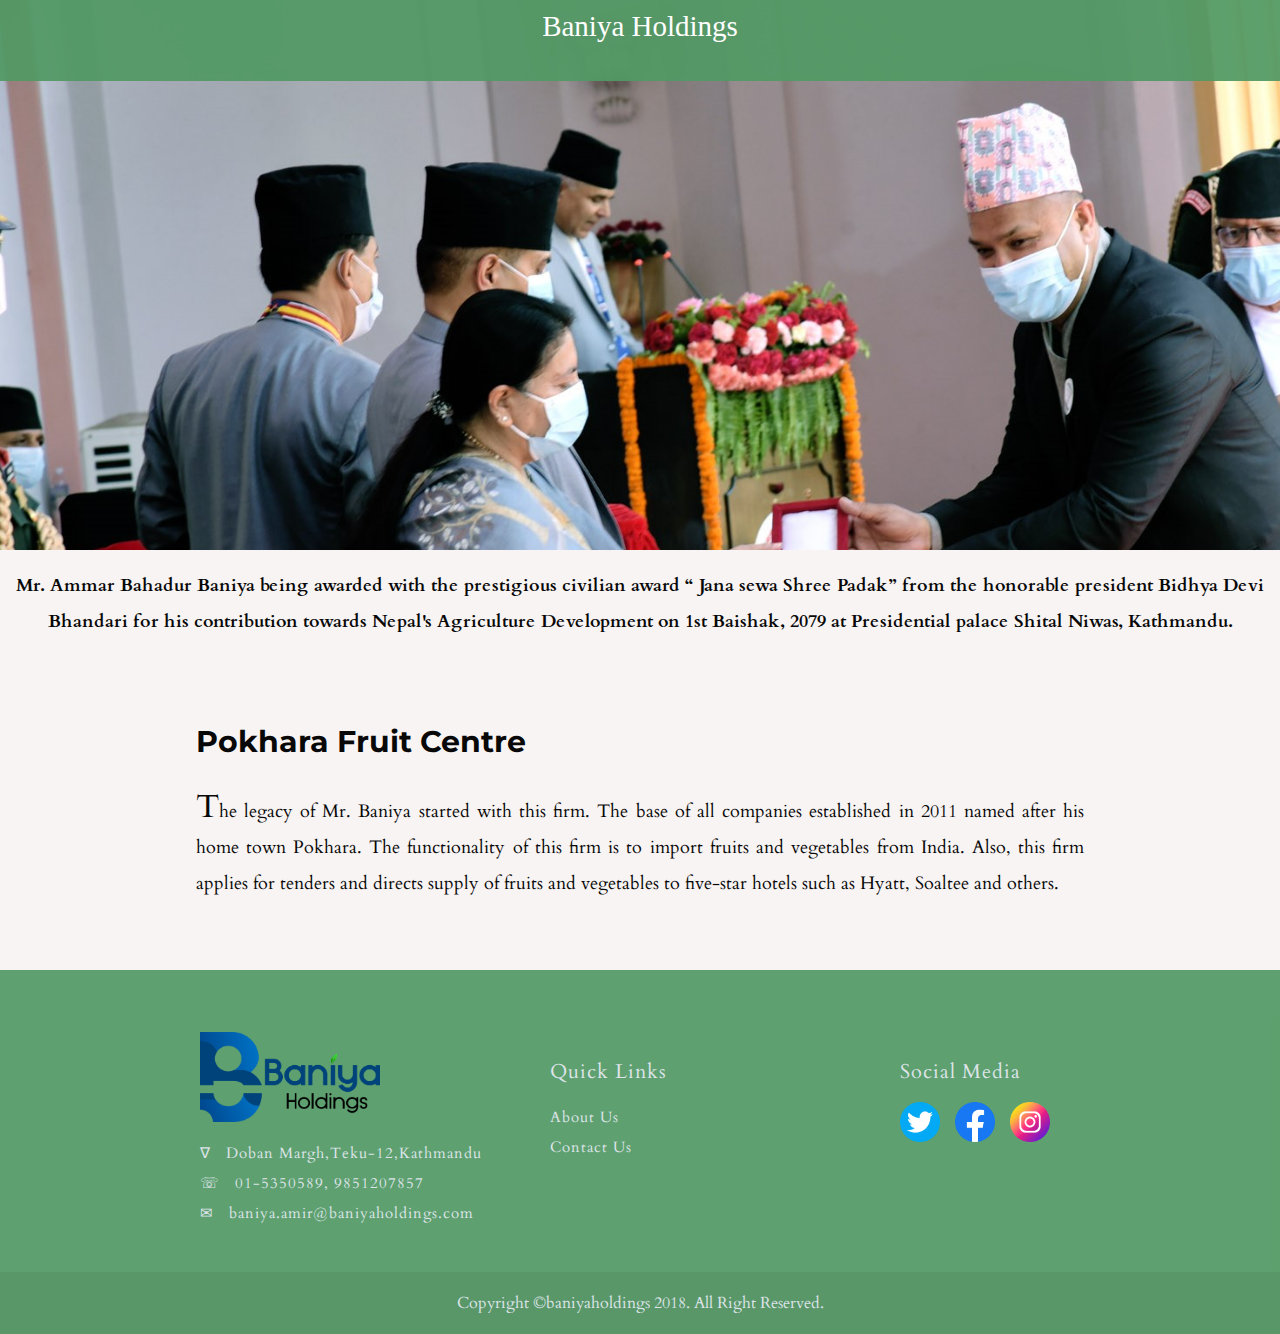
<file: PFC.html>
<html lang="en">
<head>
  <meta charset="UTF-8">
  <meta http-equiv="X-UA-Compatible" content="IE=edge">
  <meta name="viewport" content="width=device-width, initial-scale=1.0">
  <title>Baniya Holdings</title> 
  <!-- font link -->
  <link href='https://fonts.googleapis.com/css?family=Montserrat|Cardo' rel='stylesheet' type='text/css'>
  <!-- css link -->
  <link href='style.css' rel='stylesheet' type='text/css'>
  <script type="text/javascript" src="https://code.jquery.com/jquery-1.9.1.js"></script>
  
  <!-- navigation bar --> 
  <div id="header">
    <div class="fix_nav">
      <div  style="margin-top: 10px;">
        <span>Baniya Holdings</span>
      </div>
    </div>
    <header class="main_h">
      <div class="row">
        <a class="logo" href="index"><img width="100px" height="50px" src="image/bh.png" alt="BH"></a>
        <div class="mobile-toggle">
          <span></span>
          <span></span>
          <span></span>
        </div>
        <nav>
          <ul>
            <li><a href="/">Overview</a></li>
            <li><a href="gallery">Gallery</a></li>
            <li><a href="about">About</a></li>
            <li><a href="contact">Contact</a></li>
          </ul>
        </nav>
      </div>
    </header>
  </div>
</head>

<body>
  
  <div class="hero">
    <!-- <div></div>
      <h1><span>Mr. Ammar Bahadur Baniya being awarded with the prestigious civilian award “ Jana sewa Shree Padak”  from the honorable president Bidhya Devi Bhandari for his contribution towards Nepal's Agriculture Development on 1st Baishak, 2079 at Presidential palace Shital Niwas, Kathmandu.
      </span></h1>
    </div> -->
  </div>
  <p style="line-height: 2em;
  font-size: 18px;
  font-weight: 550;
  margin-bottom: 5px;
  text-align:center"><strong>Mr. Ammar Bahadur Baniya </strong>being awarded with the prestigious civilian award<strong> “ Jana sewa Shree Padak” </strong> from the<strong> honorable president Bidhya Devi Bhandari</strong> for his contribution towards Nepal's Agriculture Development on 1st Baishak, 2079 at Presidential palace Shital Niwas, Kathmandu.</p>
    
    
  <!-- Body section -->
  <div class="row content">

    <!-- overview section -->
    <h1 class="sec01">Pokhara Fruit Centre  </h1>
    <p class="overview"> The legacy of Mr. Baniya started with this firm. The base of all companies established in 2011 named after his home town Pokhara. The functionality of this firm is to import fruits and vegetables from India. Also, this firm applies for tenders and directs supply of fruits and vegetables to five-star hotels such as Hyatt, Soaltee and others.  </p>
  </div>

 
  <!-- Footer -->
  <footer id="whole_footer">
    <!-- <div class="rounded_bottom"></div> -->
    
    <div class="footer">

        <div class="footer__addr">
          <div class="imagefooter"><img width="180px" height="90px"  src="image/baniya_holdings.png"></div>
          <ul class="nav__ul">
            <li>
                &#8711; &nbsp; Doban Margh,Teku-12,Kathmandu
              </li>
            <li>
                &#9743; &nbsp; <span>01-5350589</span>, <span>9851207857</span>
            </li>
            <li>
            &#9993; &nbsp; <span><a href="mailto:baniya.amir@baniyaholdings.com">baniya.amir@baniyaholdings.com</a></span>
            </li>    
          </ul>
        </div>


        <div class="footer__addr">
          <h2>Quick Links</h2>
          <ul class="nav__ul">
              <li>
                <a href="about">About Us</a>
              </li>  
              <li>
                <a href="contact">Contact Us</a>
              </li>
          </ul>
        </div>
          
        <div class="footer__addr">
          <h2 class="nav__title">Social Media</h2>
          <div>
            <ul class="social_media">
              <li><a href="#"><img width="40px" height="40px" src="image/twitter (1).png" alt="Twitter"></a></li>
              <li><a href="#"><img width="40px" height="40px" src="image/facebook (1).png" alt="Facebook"></a></li>
              <li><a href="#"><img width="40px" height="40px" src="image/instagram (1).png" alt="Instagram"></a></li>
            </ul>
          </div>
        </div>

    </div>
  
    <div class="line"></div>

    
  </footer>
  <div class="footer_end">
    <span>Copyright ©baniyaholdings 2018. All Right Reserved.</span>
  </div>
   

   <script src="script.js"></script>

</body>
</html>
</file>
<file: style.css>
* {
  box-sizing: border-box;
  }
  
  html, body{
  padding: 0;
  margin: 0;
  scroll-behavior: smooth;  
  }

  .heading{
    font-size: 32px;
    font-weight: 800;
  }


  /* Header */
  .fix_nav{
    position: absolute;
    z-index: 999; 
    background-color:  rgba(82, 153, 100, 0.93);
    width: 100%;
    height:9%;
    top:0;
    text-align: center;
    color: white;
    /* font-size: 28px; */
  }
  .fix_nav span{
    font-size: 29px;
    font-weight: lighter;
    margin-top: 60%;
font-family: 'Times New Roman', Times, serif;  }
  
  .main_h {
    position: fixed;
    margin-top: 0;
    top: 0px;
    max-height: 60px;
    z-index: 999;
    width: 100%;
    padding-top: 5px;
    overflow: hidden;
    -webkit-transition: all 0.3s;
    transition: all 0.3s;
    opacity: 0;
    top: -100px;
    padding-bottom: 6px;
    background: none;
    align-items: center;
  }

  
  @media only screen and (max-width: 766px) {
    .main_h {
      padding-top: 15x;
      max-height: 65px;
    }
  }
  
  
  .open-nav {
    max-height: 400px !important;
  }
  .open-nav .mobile-toggle {
    transform: rotate(-90deg);
    -webkit-transform: rotate(-90deg);
  }
  
  /* stcky */
  /* navbar color */
  .sticky {
    background-color: rgba(82, 153, 100, 0.93);
    opacity: 1;
    top: 0px;
  }
  
  .logo {
    width: 30px;
    font-size: 35px;
    color: #2b2727;
    text-transform: uppercase;
    float: left;
    display: block;
    line-height: 1;
  }
  @media only screen and (max-width: 766px) {
    .logo {
      margin-bottom: 20px;
      float: none;
    }
  }
  
  nav {
    float: right;
    width: 60%;
  }
  @media only screen and (max-width: 766px) {
    nav {
    width: 100%;
    }
  }
  nav ul {
    list-style: none;
    overflow: hidden;
    text-align: right;
    float: right;
    
  }
  @media only screen and (max-width: 766px) {
    nav ul {
    padding-top: 5px;
    margin-bottom:30px;
    float: left;
    text-align: center;
    width: 100%;
    }
  }
  nav ul li {
    display: inline-block;
    margin-left: 35px;
    line-height: 0.5;
  }
  @media only screen and (max-width: 766px) {
    nav ul li {
    width: 100%;
    padding: 7px 0;
    margin: 0;
    }
  }
  nav ul a {
    color: #ffffff;
    text-transform: uppercase;
    font-size: 14px;
    font-weight: 500;
  }
  
  /* mobile menu toggle */
  .mobile-toggle {
    display: none;
    cursor: pointer;
    font-size: 20px;
    position: absolute;
    right: 22px;
    top: 0;
    width: 20px;
    -webkit-transition: all 200ms ease-in;
    -moz-transition: all 200ms ease-in;
    transition: all 200ms ease-in;
  }
  @media only screen and (max-width: 766px) {
    .mobile-toggle {
      display: block;
      margin-top: 15px;
      
    }
  }
  
  /* hamburger menu icon color */
  .mobile-toggle span {
    width: 30px;
    height: 5px;

    margin-bottom: 6px;
    border-radius: 1000px;
    background: #000000;
    display: block;
  }
  
  /*  footer */ 
  
  #whole_footer{
    background-color: rgba(82, 153, 100, 0.93);
    color: rgb(0, 0, 0);
    display: flex;
    flex-direction: column;
    justify-content: center;
  } 
  .rounded_bottom{
    width: 100%;
    height: 100px;
    border-bottom-left-radius: 50% 50%;
    border-bottom-right-radius: 50% 50%;
    background-color: rgb(255, 255, 255);
  }
  
  .footer {
    display: flex;
    flex-direction: row;
    padding: 30px 30px 0px 200px;
    color: #dde4e9;
    letter-spacing: 1px;
    margin-bottom: 20px;
  }
  
  @media only screen and (max-width: 950px) {
    
    .footer {
      padding: 10px 30px 20px 120px;
    }
  }
   
  @media only screen and (max-width: 800px) {
    .footer {
      padding: 20px 0px 0px 20px;
    }
    
  }
  
  
  .footer__addr {
    margin-right: 1.25em;
    margin-bottom: 0.5em;
    margin-top: 2em;
  }
  
  .footer__addr h2 {
    margin-top: 1.3em;
    font-size: 20px;
    font-weight: 500;
  }
  
  .nav__title {
    font-weight: 500;
    font-size: 16px;
  }
    
  .footer ul {
    list-style: none;
    padding-left: 0;
  }
  
  .footer li {
    line-height: 2em;
    font-size: 15px;
    font-weight: 500;

  }
  
  .footer li a {
    text-decoration: none;
    font-size: 15px;
    font-weight: 500;
    color: #dde4e9;
  }
  
  
  
  .nav__ul a {
    color: #dde4e9;
  }
  .nav__ul a:hover {
    opacity: 0.6;
  }

  @media screen and (max-width: 700px){
    .footer{
      display: flex;
      flex-direction: column;
    }
    .footer__addr {
      margin-top: 0.5em;
    }
    
    .footer__addr h2 {
      margin-top: 0.5em;
    }
    
  }

    
  @media screen and (min-width: 40.375em) {
    
    .footer__addr {
      flex: 1 0px;
    }
    
  }

  
  
  
  /* .line{
    width: 70%;
    height: 20px;
    border-bottom: 1px solid black;
    margin-left: 15%;
  } */
  .social_media{
    display: flex;
    list-style: none;
    font-size: 16px;
    font-weight: 300;
    
  }
  .social_media li {
    margin-right: 15px;
    
  }
  
  
  .social_media li:hover{
    opacity: 0.6;
  }

  
  
  .footer_end{
    padding: 20px;
    text-align: center;
    color: #dde4e9;
    font-size: 16px;
    background: rgba(76, 143, 93, 0.93);
  }
  /* body */
  body {
    color: #080808;
    background: rgb(248, 244, 244);
    font-family: "Cardo", serif;
    font-weight: 300;
    -webkit-font-smoothing: antialiased;
  }
  
  /* Hero Content */
  .hero {
    position: relative;
    background:url(image/galleryimage/hero.jpg) fixed;
       
    -webkit-background-size: cover;
    -moz-background-size: cover;
    background-size: cover;
    text-align: center;
    color: #fff;
    padding-top: 110px;
    min-height: 550px;
    letter-spacing: 2px;
    font-family: "Montserrat", sans-serif;
    text-decoration: none;
  }
  .hero h1 {
    font-size: 90px;
    line-height: 1.3;
  }
  .hero h1 span {
    font-size: 20px;
    color: #ffffff;
    padding-bottom: 12px;
    line-height: 3;
    opacity: 1;
    
  }
  @media screen and (max-width: 850px){
    .hero {
      padding-top:50px;
      background:url(image/galleryimage/hero.jpg) center center;
      -webkit-background-size: cover;
      -moz-background-size: cover;
    background-size: cover;
    }
  }
  
  
  @media screen and (max-width: 450px){
    .hero {
      background:url(image/galleryimage/hero.jpg) center center;
      -webkit-background-size: cover;
      -moz-background-size: cover;
    background-size: cover;
      padding-top:50px;
      width:100%;
      height: auto;
    }
    .hero h1 span {
      line-height: 1.5;
      opacity: 1;
      
    }
  }
  
  
  .row {
    width: 100%;
    max-width: 940px;
    margin: 0 auto;
    position: relative;
    padding: 0 2%;
    
    
  }
  .overview{
    font-weight: 500;
    font-size: 18px;
    line-height: 2em;
    text-align: justify;
    text-justify: inter-word;
  }
  .row > p:first-letter{
    font-size: 32px;
  } 
  
  /* card container */
  .container{
    display: flex;
    flex-direction: column;
    justify-content: center;
    margin-top: 1vh;
    /* background: 	rgb(10, 165, 157); */
  }
  .slider{
    display: flex;
  }
  
  .card_container {
    max-width: 300px;
    max-height: 400px;
    margin: 10px ; 
    border: 1px solid black;
    border-radius: 8px;
  }
  .card {
    background-color: white;
    border: none;
    max-height: 350px;
    padding: 8px;
    /* margin:20px; */
    border-radius: 12px;
  }
  .container a {
    color:#080808;
  }
  .card_image{
    width: 100%;
    border-radius: 12px;
    height: 214px;
    object-fit: cover;
  }
  .card_image1{
    width: 100%;
    border-radius: 12px;
    height: 200px;
    object-fit: cover;
    margin-left: 20px;
  }
  .card_img{
    height: 44%;
  }
  .card_img1{
    margin-left:10px;
  }
  .card_img2{
    margin-left: 10px;
  }
  
  
  
  .card_image1{
    margin-top:30px;
    margin-left: 20px;
    width: 80%;
    max-width: 200px;
    max-height: 150px;
    border-radius: 12px;
    height: 214px;
    object-fit: fill;
  }
  
  .name {
    font-size: 18px;
    font-weight: 600;
    margin-top: 10px;
  }
  .paragraph {
    margin-bottom: 20px;
    font-size: 16px;
  text-overflow: ellipsis; 
    line-height: 2;
  }
  .card__details {
    padding: 10px 6px 6px 6px;
  }
  a {
    text-decoration: none;
  }
  h1 {
    font-size: 30px;
    line-height: 1.8;
    font-family: "Montserrat", sans-serif;
  }
  .content {
    padding: 50px 2% 50px;
  }
  
  @-webkit-keyframes scroll {
    0% {
      opacity: 1;
      -webkit-transform: translateY(0);
      transform: translateY(0);
    }
  
    100% {
      opacity: 0;
      -webkit-transform: translateY(20px);
      transform: translateY(20px);
    }
  }
  @keyframes scroll {
    0% {
      opacity: 1;
      -webkit-transform: translateY(0);
      -ms-transform: translateY(0);
      transform: translateY(0);
    }
  
    100% {
      opacity: 0;
      -webkit-transform: translateY(20px);
      -ms-transform: translateY(20px);
      transform: translateY(20px);
    }
  }
  
  /* split section */
  .page_section{
    margin: 0px 0 300px 0;
    background:rgb(55, 182, 175);
  }
  .page_section_detail h3 {
    font-size: 26px; font-weight:600;
  }
  
  .page_section_detail{
    width: 50%;
    float: left;
  }

  .page_section_detail p{
    font-size: 18px;
    font-weight: 500;
  }
  .page_section_image{
    width:50%;
    float: right;
    height: 200px;
    object-fit: cover;
  }
  .page_image{
    width: 90%;
    height: 214px;
    object-fit: cover;
  }
  
  /* two cards */
  .cards_container{
    margin-bottom: 30%;
  }
  .cardsfirst{
    margin: 10px;
    /* box-shadow: 0 4px 8px 0 rgba(0,0,0,0.2);
    border-radius: 5px; */
    width: 47%;
    float: left;
    border: 1px solid rgb(240, 233, 233);

  }
  .cardssecond{
    width:47%;
    float: right;
    margin: 10px;
    border: 1px solid rgb(240, 233, 233);

    /* box-shadow: 0 4px 8px 0 rgba(0,0,0,0.2);
    border-radius: 5px; */
  }
  .cardinfo{
    padding: 2px 16px;
    height: 120px;
  }
  .cardinfo p{
    font-size: 18px;
    font-weight: 500;
  }
  
  @media only screen and (max-width: 700px) {
    #container{
      text-align: center;
    }
    .cardfirst_row{
      display: block;
    }
    .cardsecond_row{
      display: block;
    }
    .card_container {
      max-width: 550px;
    }
    .card_image{
      width: 70%;
      align-items: center;
    }   
    .page_section{
      margin: 0px 0 200px 0;
    }
    .page_section_detail{
      width: 100%;
    }
    .page_section_image{
      width:100%;
  
    }
    .page_image{
      width:100%;
      height: 250px;
      object-fit: cover;
    }
    .cards_container{
      margin-top: 250px;
      margin-bottom: 5%;
    }
    .cardsfirst{
      width: 98%;
      float: none;
    }
    .cardssecond{
      width:98%;
      float: none;
    }
  }
  @media only screen and (max-width: 700px){
    .cards_container{
      margin-top: 550px;
    } 
  }
    
  
  @media only screen and (max-width: 600px){
    .cards_container{
      margin-top: 500px;
    }
      .page_section{
      margin: 0px 0 300px 0;
    }
  }
  @media only screen and (max-width: 500px){
  
    .cards_container{
      margin-top: 500px;
    } 
  }
    

  /* get the most */
  .our_detail{
    margin-bottom: 3%;
    /* background: rgb(20, 173, 89); */
    background: url(image/fruits.png) no-repeat center center fixed;
    -webkit-background-size: cover;
    -moz-background-size: cover;
    background-size: cover;  
    
  }
  
 

  .who_are_We{
    width: 100%;
    max-width: 999px;
    margin: 0 auto;
    top: 30px;
    position: relative;
    padding: 0 2%;
  }
  
  .button{
    position: relative;
    display: inline-flex;
    width: 180px;
    height: 55px;
    margin: 0 15px;
    perspective: 1000px;
  }
  .button a{
    font-size: 19px;
    letter-spacing: 1px;
    transform-style: preserve-3d;
    transform: translateZ(-25px);
    transition: transform .25s;
    font-family: 'Montserrat', sans-serif;
    
  }
  .button a:before,
  .button a:after{
    position: absolute;
    content: "Speak To Us";
    height: 45px;
    width: 180px;
    display: flex;
    align-items: center;
    justify-content: center;
    box-sizing: border-box;
    border-radius: 10px;
  }
  .button a:before{
    color: #fff;
    background: rgb(24, 107, 35);
    transform: rotateY(0deg) translateZ(25px);
  }
  .button a:after{
    color: rgb(5, 5, 5);
    background: rgb(51, 219, 79);
    transform: rotateX(90deg) translateZ(25px);
    font-size: 22px;
    font-weight: 800;
  }
  .button a:hover{
    transform: translateZ(-25px) rotateX(-90deg);
  }


  /* ceo section */
  .ceo_Section{
    margin-top: 80px;
   display:flex;
   flex-direction: row;
   justify-content: space-between;
  }
  
  .manager_section{
    display: flex;
    flex-direction:row;
    justify-content:space-around;
  }

  
  
  .split1, .split2{
    width: 47%;
  }
  .split3{
width: 35%;

  }
  .split6{
    width: 35%;
    
      }

  .split4{
    width: 55%;
    }

    .split5{
      width: 55%;
      }
 
  .split2 h1{
    font-size: 30px;
    font-weight: bold;
  }
  .split2 h2{
    font-size: 22px;

  }

  

  .split2 p{
    font-size: 20px;
    font-weight: 500;
    line-height: 1.5;
    text-align: justify;
    text-justify: inter-word;
  }
  
  
  
  .split4 p, .split5 p{
    font-size: 18px;
    font-weight: 500;
    line-height: 1.2;
    text-align: justify;
    text-justify: inter-word;
  }
  @media only screen and (max-width: 900px){
    .split2 h1{
      font-size: 45px;
    }
  }
  @media only screen and (max-width: 450px){
    .split2 h1{
      font-size: 35px;
    }
    .split2 h2{
      font-size: 20px;
    }
  }
  @media only screen and (max-width: 720px){
    .split2 h1{
      font-size: 25px;
  }
  .split3 h1{
    font-size: 25px;
}
  }

  @media only screen and (max-width: 600px){
    
    .ceo_Section {
      margin-top: 10px;
      display: flex;
      flex-direction: column;
    }
    .manager_section{
      margin-top: 10px;
      display: flex;
      flex-direction: column;
    }
    
    .split1 img{
      width: 70%;
      height: 30%;
    }
    .split1, .split2{
      width: 98%;
    }
    .split3, .split4{
      width: 98%;
    }

  }

  .bod_members p{
    font-size: 20px;
  font-weight: bold;
  line-height: 1.2;
  text-align: center;
  text-justify: inter-word;
  }

  .team_card_container{
    display: flex;
  }
  .team_card_container img{
    max-width: 200px;
    max-height: 200px;
  }

  .team_card {
    transition: 0.3s;
    width: 25%;
    height:30%;
    margin: 10px;
  }
  
  .team_card:hover {
    box-shadow: 0 8px 16px 0 rgba(0,0,0,0.2);
  }
  
  .team_card_details {
    padding: 2px;;
  }


  
  /* gallery */
  
  .text-gallery{
    text-align: center;
  }
  .hello {
    opacity: 1 !important;
  }
  .full {
    position: fixed;
    left: 0;
    top: 0;
    width: 100%;
    height: 100%;
    z-index: 1;

  }
  .full .content {
    background-color: rgba(0,0,0,0.75) !important;
    height: 100%;
    width: 100%;
    display: grid;
  }
  .full .content img {
    bottom: 20%;
    left: 40%;
    position: absolute;
    transform:  translate(0,0);
    animation: zoomin ease;
    max-width: 50%;
    max-height: 50%;
    margin: auto;
  }
  @media only screen and (max-width: 700px){
    .full .content img {
      bottom: 20%;
      left: 30%;
      position: absolute;
      transform:  translate(0,0);
      animation: zoomin ease;
      max-width: 50%;
      max-height: 50%;
      margin: auto;
    }
  }
  .byebye {
    opacity: 0;
  }
  .byebye:hover {
    transform: scale(0.2) !important;
  }
  .gallery {
    padding: 50px 15% 50px;
    display: grid;
    grid-column-gap: 8px;
    grid-row-gap: 8px;
    grid-template-columns: repeat(auto-fill, minmax(300px, 1fr));
    grid-auto-rows: 8px;
  }
  .gallery img {
    max-width: 100%;
    border-radius: 8px;
    box-shadow: 0 0 16px #333;
    transition: all 0.5s ease;
  }
  .gallery img:hover {
    box-shadow: 0 0 32px #333;
  }
  .gallery .content {
    padding: 4px;
  }
  .gallery .gallery-item {
    transition: grid-row-start 300ms linear;
    transition: transform 300ms ease;
    transition: all 0.5s ease;
    cursor: pointer;
  }
  .gallery .gallery-item:hover {
    transform: scale(1.025);
  }



  /* contact */
  /* .contact_page{
    padding: 50px 2% 50px;
    
    width: 100%;
    max-width: 940px;
    margin: 0 auto;
    position: relative;
    /* padding: 0 2%; */
    
    
  /* }  */

  

  .contact_details{
    margin-top: 10px;
    display: flex;
    justify-content: space-around;
    text-align: center;
    background: #36794c;
    color: white;

  }
  .contact{
    margin-top: 60px;
    margin-bottom: 50px;

  }

  .contact_details h2{
    font-weight: 600;
    font-size: 18px;
  }
  .contact_details h3{
    font-size: 16px;
    margin: 0 auto;
    line-height: 0.2;
  }
  .contact_details p{
    font-size: 14px;
  }

  .contact_Section{
    margin-top: 50px;
   display: flex;
   flex-direction: row;
   justify-content: space-between;
  }
  .contact_logo{
    background: #04AA6D;
    border-radius: 50%;
    padding:5px;
  }
  
  .contact_Section h2{
    font-weight: 550;
    font-size: 32px;
    line-height: 1.6;
  }
  .contact_section1, .contact_section2{
    width: 47%;
  }

  @media only screen and (max-width: 600px){
    .contact_details{
      display: flex;
      flex-direction: column;
      justify-content: space-evenly;
      text-align: start;  
    }
    .contact{
      margin-top: 10px;
      margin-bottom: 10px;
      margin-left: 10px;
    }
    .contact_Section {
      margin-top: 10px;
      display: flex;
      flex-direction: column;
    }
    .contact_section1, .contact_section2{
      width: 87%;
    }

  }

  input[type=text], select, textarea {
  width: 100%;
  padding: 15px;
  border: 1px solid #ccc;
  border-radius: 4px;
  box-sizing: border-box;
  margin-top: 6px;
  margin-bottom: 16px;
  resize: vertical;
  font-size: 12px;
}

input[type=submit] {
  background-color: #04AA6D;
  color: white;
  padding: 12px 20px;
  border: none;
  border-radius: 4px;
  cursor: pointer;
}

input[type=submit]:hover {
  background-color: #45a049;
}


.yt_video{
  justify-content: center;
  display: flex;
  margin-bottom: 20px;
  overflow: auto;
}
</file>
